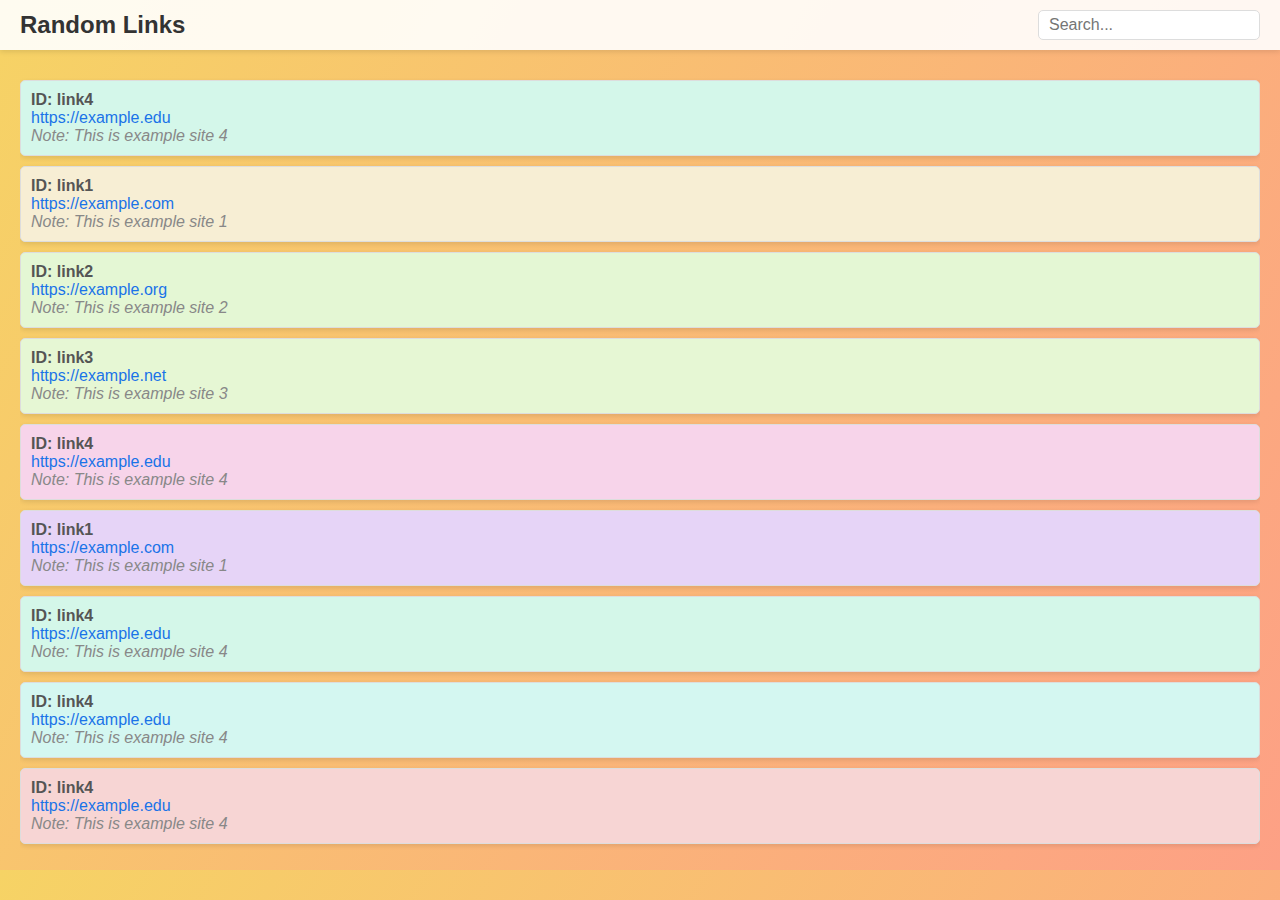
<file: 123.html>
<!DOCTYPE html>
<html lang="en">
<head>
    <meta charset="UTF-8">
    <meta name="viewport" content="width=device-width, initial-scale=1.0">
    <title>Random Links</title>
    <style>
        body {
            font-family: Arial, sans-serif;
            margin: 0;
            padding: 0;
            background: linear-gradient(120deg, #f6d365, #fda085);
            overflow: hidden;
            position: relative;
        }

        header {
            background: rgba(255, 255, 255, 0.9);
            box-shadow: 0 2px 5px rgba(0, 0, 0, 0.1);
            padding: 10px 20px;
            position: sticky;
            top: 0;
            z-index: 10;
            display: flex;
            justify-content: space-between;
            align-items: center;
        }

        header h1 {
            font-size: 24px;
            margin: 0;
            color: #333;
        }

        header input[type="text"] {
            padding: 5px 10px;
            font-size: 16px;
            border: 1px solid #ddd;
            border-radius: 5px;
            width: 200px;
        }

        ul {
            list-style-type: none;
            padding: 0;
            margin: 20px;
            max-height: calc(100vh - 120px);
            overflow-y: auto;
        }

        li {
            margin: 10px 0;
            padding: 10px;
            border: 1px solid #ddd;
            border-radius: 5px;
            box-shadow: 0 2px 5px rgba(0, 0, 0, 0.1);
        }

        .link-id {
            font-weight: bold;
            color: #555;
        }

        .link-url {
            color: #1a73e8;
            text-decoration: none;
        }

        .link-url:hover {
            text-decoration: underline;
        }

        .note {
            font-style: italic;
            color: #888;
        }

        /* Modal styles */
        .modal-overlay {
            position: fixed;
            top: 0;
            left: 0;
            width: 100%;
            height: 100%;
            background-color: rgba(0, 0, 0, 0.5);
            display: none;
            justify-content: center;
            align-items: center;
        }

        .modal {
            background: #fff;
            width: 85%;
            height: 85%;
            border-radius: 10px;
            box-shadow: 0 4px 10px rgba(0, 0, 0, 0.2);
            overflow: hidden;
            position: relative;
        }

        .modal iframe {
            width: 100%;
            height: 100%;
            border: none;
        }

        .modal-close {
            position: absolute;
            top: 10px;
            right: 10px;
            background: #ff5f57;
            color: white;
            border: none;
            border-radius: 50%;
            width: 30px;
            height: 30px;
            cursor: pointer;
            display: flex;
            justify-content: center;
            align-items: center;
            font-size: 16px;
            line-height: 1;
        }
    </style>
</head>
<body>
    <header>
        <h1>Random Links</h1>
        <input type="text" placeholder="Search..." id="search-bar">
    </header>

    <ul id="link-list">
        <!-- Links will be dynamically inserted here -->
    </ul>

    <div class="modal-overlay" id="modal-overlay">
        <div class="modal">
            <button class="modal-close" onclick="closeModal()">&times;</button>
            <iframe id="modal-iframe" src=""></iframe>
        </div>
    </div>

    <script>
        // Define an array of links with their respective IDs and notes
        const links = [
            { id: 'link1', url: 'https://example.com', note: 'This is example site 1' },
            { id: 'link2', url: 'https://example.org', note: 'This is example site 2' },
            { id: 'link3', url: 'https://example.net', note: 'This is example site 3' },
            { id: 'link4', url: 'https://example.edu', note: 'This is example site 4' },
            { id: 'link1', url: 'https://example.com', note: 'This is example site 1' },
            { id: 'link2', url: 'https://example.org', note: 'This is example site 2' },
            { id: 'link3', url: 'https://example.net', note: 'This is example site 3' },
            { id: 'link4', url: 'https://example.edu', note: 'This is example site 4' },
            { id: 'link1', url: 'https://example.com', note: 'This is example site 1' },
            { id: 'link2', url: 'https://example.org', note: 'This is example site 2' },
            { id: 'link3', url: 'https://example.net', note: 'This is example site 3' },
            { id: 'link4', url: 'https://example.edu', note: 'This is example site 4' },
            { id: 'link1', url: 'https://example.com', note: 'This is example site 1' },
            { id: 'link2', url: 'https://example.org', note: 'This is example site 2' },
            { id: 'link3', url: 'https://example.net', note: 'This is example site 3' },
            { id: 'link4', url: 'https://example.edu', note: 'This is example site 4' },
            { id: 'link1', url: 'https://example.com', note: 'This is example site 1' },
            { id: 'link2', url: 'https://example.org', note: 'This is example site 2' },
            { id: 'link3', url: 'https://example.net', note: 'This is example site 3' },
            { id: 'link4', url: 'https://example.edu', note: 'This is example site 4' },
            { id: 'link1', url: 'https://example.com', note: 'This is example site 1' },
            { id: 'link2', url: 'https://example.org', note: 'This is example site 2' },
            { id: 'link3', url: 'https://example.net', note: 'This is example site 3' },
            { id: 'link4', url: 'https://example.edu', note: 'This is example site 4' },
            { id: 'link1', url: 'https://example.com', note: 'This is example site 1' },
            { id: 'link2', url: 'https://example.org', note: 'This is example site 2' },
            { id: 'link3', url: 'https://example.net', note: 'This is example site 3' },
            { id: 'link4', url: 'https://example.edu', note: 'This is example site 4' },
            { id: 'link1', url: 'https://example.com', note: 'This is example site 1' },
            { id: 'link2', url: 'https://example.org', note: 'This is example site 2' },
            { id: 'link3', url: 'https://example.net', note: 'This is example site 3' },
            { id: 'link4', url: 'https://example.edu', note: 'This is example site 4' },
            { id: 'link1', url: 'https://example.com', note: 'This is example site 1' },
            { id: 'link2', url: 'https://example.org', note: 'This is example site 2' },
            { id: 'link3', url: 'https://example.net', note: 'This is example site 3' },
            { id: 'link4', url: 'https://example.edu', note: 'This is example site 4' },            { id: 'link1', url: 'https://example.com', note: 'This is example site 1' },
            { id: 'link2', url: 'https://example.org', note: 'This is example site 2' },
            { id: 'link3', url: 'https://example.net', note: 'This is example site 3' },
            { id: 'link4', url: 'https://example.edu', note: 'This is example site 4' },
            { id: 'link1', url: 'https://example.com', note: 'This is example site 1' },
            { id: 'link2', url: 'https://example.org', note: 'This is example site 2' },
            { id: 'link3', url: 'https://example.net', note: 'This is example site 3' },
            { id: 'link4', url: 'https://example.edu', note: 'This is example site 4' },
            { id: 'link1', url: 'https://example.com', note: 'This is example site 1' },
            { id: 'link2', url: 'https://example.org', note: 'This is example site 2' },
            { id: 'link3', url: 'https://example.net', note: 'This is example site 3' },
            { id: 'link4', url: 'https://example.edu', note: 'This is example site 4' },
            { id: 'link1', url: 'https://example.com', note: 'This is example site 1' },
            { id: 'link2', url: 'https://example.org', note: 'This is example site 2' },
            { id: 'link3', url: 'https://example.net', note: 'This is example site 3' },
            { id: 'link4', url: 'https://example.edu', note: 'This is example site 4' },
            { id: 'link1', url: 'https://example.com', note: 'This is example site 1' },
            { id: 'link2', url: 'https://example.org', note: 'This is example site 2' },
            { id: 'link3', url: 'https://example.net', note: 'This is example site 3' },
            { id: 'link4', url: 'https://example.edu', note: 'This is example site 4' },
            { id: 'link1', url: 'https://example.com', note: 'This is example site 1' },
            { id: 'link2', url: 'https://example.org', note: 'This is example site 2' },
            { id: 'link3', url: 'https://example.net', note: 'This is example site 3' },
            { id: 'link4', url: 'https://example.edu', note: 'This is example site 4' },
            { id: 'link1', url: 'https://example.com', note: 'This is example site 1' },
            { id: 'link2', url: 'https://example.org', note: 'This is example site 2' },
            { id: 'link3', url: 'https://example.net', note: 'This is example site 3' },
            { id: 'link4', url: 'https://example.edu', note: 'This is example site 4' },
            { id: 'link1', url: 'https://example.com', note: 'This is example site 1' },
            { id: 'link2', url: 'https://example.org', note: 'This is example site 2' },
            { id: 'link3', url: 'https://example.net', note: 'This is example site 3' },
            { id: 'link4', url: 'https://example.edu', note: 'This is example site 4' },
            { id: 'link1', url: 'https://example.com', note: 'This is example site 1' },
            { id: 'link2', url: 'https://example.org', note: 'This is example site 2' },
            { id: 'link3', url: 'https://example.net', note: 'This is example site 3' },
            { id: 'link4', url: 'https://example.edu', note: 'This is example site 4' },
            { id: 'link1', url: 'https://example.com', note: 'This is example site 1' },
            { id: 'link2', url: 'https://example.org', note: 'This is example site 2' },
            { id: 'link3', url: 'https://example.net', note: 'This is example site 3' },
            { id: 'link4', url: 'https://example.edu', note: 'This is example site 4' },
            { id: 'link1', url: 'https://example.com', note: 'This is example site 1' },
            { id: 'link2', url: 'https://example.org', note: 'This is example site 2' },
            { id: 'link3', url: 'https://example.net', note: 'This is example site 3' },
            { id: 'link4', url: 'https://example.edu', note: 'This is example site 4' },
            { id: 'link1', url: 'https://example.com', note: 'This is example site 1' },
            { id: 'link2', url: 'https://example.org', note: 'This is example site 2' },
            { id: 'link3', url: 'https://example.net', note: 'This is example site 3' },
            { id: 'link4', url: 'https://example.edu', note: 'This is example site 4' },
            { id: 'link1', url: 'https://example.com', note: 'This is example site 1' },
            { id: 'link2', url: 'https://example.org', note: 'This is example site 2' },
            { id: 'link3', url: 'https://example.net', note: 'This is example site 3' },
            { id: 'link4', url: 'https://example.edu', note: 'This is example site 4' },
            { id: 'link1', url: 'https://example.com', note: 'This is example site 1' },
            { id: 'link2', url: 'https://example.org', note: 'This is example site 2' },
            { id: 'link3', url: 'https://example.net', note: 'This is example site 3' },
            { id: 'link4', url: 'https://example.edu', note: 'This is example site 4' },
            { id: 'link1', url: 'https://example.com', note: 'This is example site 1' },
            { id: 'link2', url: 'https://example.org', note: 'This is example site 2' },
            { id: 'link3', url: 'https://example.net', note: 'This is example site 3' },
            { id: 'link4', url: 'https://example.edu', note: 'This is example site 4' },
            { id: 'link1', url: 'https://example.com', note: 'This is example site 1' },
            { id: 'link2', url: 'https://example.org', note: 'This is example site 2' },
            { id: 'link3', url: 'https://example.net', note: 'This is example site 3' },
            { id: 'link4', url: 'https://example.edu', note: 'This is example site 4' },

            { id: 'link5', url: 'https://example.co', note: 'This is example site 5' }
        ];

        // Shuffle the links array randomly
        function shuffle(array) {
            for (let i = array.length - 1; i > 0; i--) {
                const j = Math.floor(Math.random() * (i + 1));
                [array[i], array[j]] = [array[j], array[i]];
            }
        }

        shuffle(links);

        // Generate and display the links dynamically
        const linkList = document.getElementById('link-list');

        links.forEach(link => {
            const listItem = document.createElement('li');

            // Generate a random light color
            const randomColor = `hsl(${Math.floor(Math.random() * 360)}, 70%, 90%)`;
            listItem.style.backgroundColor = randomColor;

            listItem.innerHTML = `
                <span class="link-id">ID: ${link.id}</span><br>
                <a href="#" class="link-url" onclick="openInModal('${link.url}'); return false;">${link.url}</a><br>
                <span class="note">Note: ${link.note}</span>
            `;

            linkList.appendChild(listItem);
        });

        // Function to open links in a modal
        function openInModal(url) {
            const modalOverlay = document.getElementById('modal-overlay');
            const modalIframe = document.getElementById('modal-iframe');
            modalIframe.src = url;
            modalOverlay.style.display = 'flex';
        }

        // Function to close the modal
        function closeModal() {
            const modalOverlay = document.getElementById('modal-overlay');
            const modalIframe = document.getElementById('modal-iframe');
            modalIframe.src = '';
            modalOverlay.style.display = 'none';
        }
    </script>
</body>
</html>
</file>
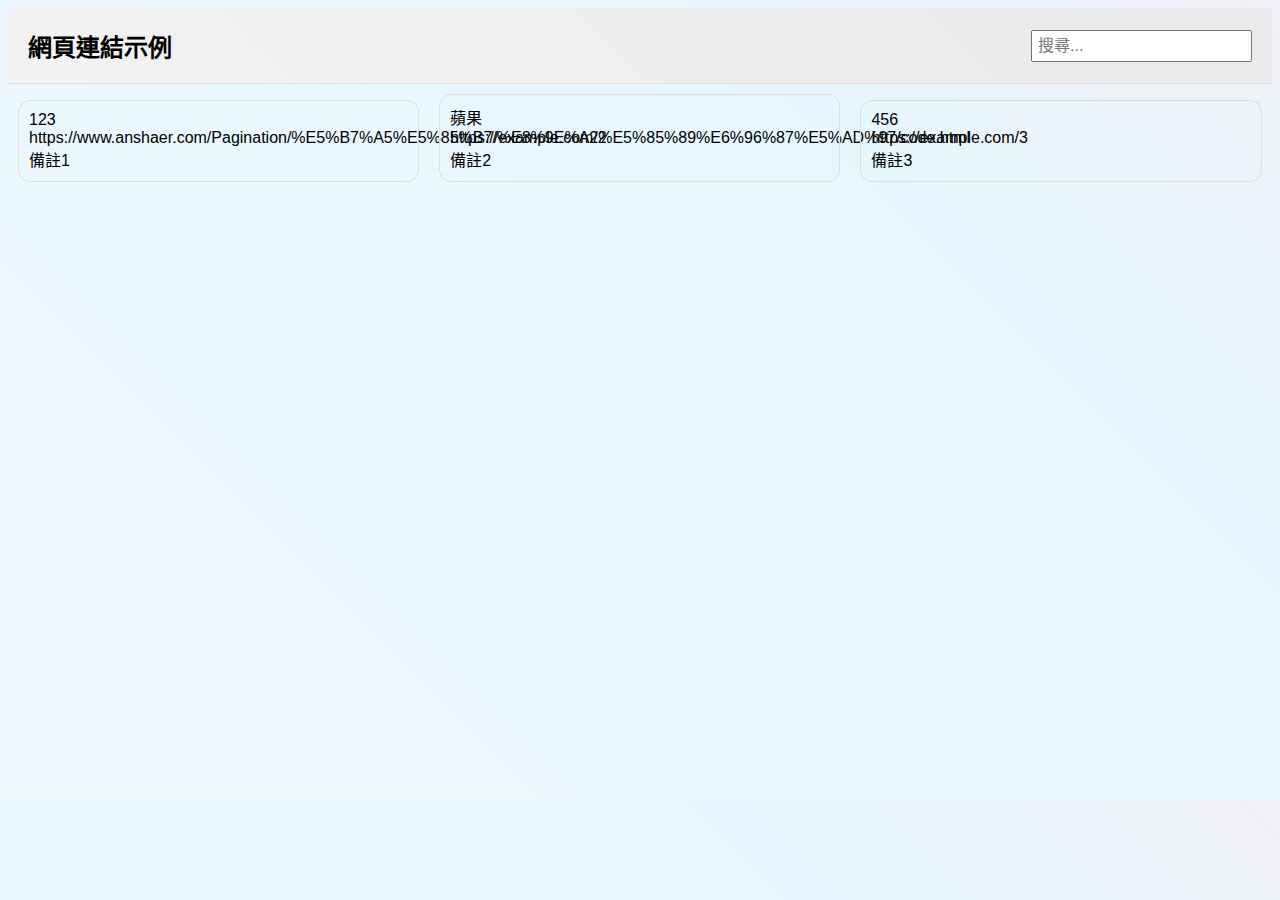
<file: XXXX.html>
<!DOCTYPE html>
<html lang="zh-TW">
<head>
    <meta charset="UTF-8">
    <title>網頁連結示例</title>
    <style>
        body {
            font-family: Arial, sans-serif;
            background: linear-gradient(45deg, #f0f8ff, #e6f7ff, #ffe6e6, #fffacd, #e6ffe6);
            background-size: 400% 400%;
            animation: gradientBG 15s ease infinite;
        }
        @keyframes gradientBG {
            0% { background-position: 0% 50%; }
            50% { background-position: 100% 50%; }
            100% { background-position: 0% 50%; }
        }
        .header {
            display: flex;
            justify-content: space-between;
            align-items: center;
            padding: 20px;
            background: linear-gradient(45deg, #f4f4f4, #e8e8e8, #dcdcdc, #f4f4f4);
            background-size: 400% 400%;
            animation: gradientHeader 15s ease infinite;
            border-bottom: 1px solid #ddd;
        }
        @keyframes gradientHeader {
            0% { background-position: 0% 50%; }
            50% { background-position: 100% 50%; }
            100% { background-position: 0% 50%; }
        }
        .header-title {
            font-size: 24px;
            font-weight: bold;
        }
        .search-box {
            position: relative;
        }
        .search-box input {
            padding: 5px;
            font-size: 16px;
        }
        .link-container {
            margin: 10px;
            padding: 10px;
            border: 1px solid #ddd;
            border-radius: 12px; /* 修圓角 */
            display: inline-block;
            width: 30%;
            cursor: pointer;
            animation: gradientWarmBG 10s ease infinite;
        }
        @keyframes gradientWarmBG {
            0% { background-color: var(--start-color); }
            50% { background-color: var(--end-color); }
            100% { background-color: var(--start-color); }
        }
        .link-container:hover {
            background-color: #e0f7ff;
        }
        .overlay {
            display: none;
            position: fixed;
            top: 0;
            left: 0;
            width: 100%;
            height: 100%;
            background: rgba(0, 0, 0, 0.5);
            justify-content: center;
            align-items: center;
        }
        .overlay.active {
            display: flex;
        }
        .tile {
            width: 85%;
            height: 85%;
            border-radius: 12px; /* 浮磚圓角 */
            padding: 5px;
            box-shadow: 0 0 10px rgba(0, 0, 0, 0.3);
            position: relative;
            overflow: hidden;
        }
        .tile iframe {
            border-radius: 12px; /* 浮磚內嵌網頁圓角 */
            border: none;
        }
        .close-btn {
            position: absolute;
            top: 5px;
            right: 10px;
            font-size: 50px;
            cursor: pointer;
            color: #fa0202;
        }
    </style>
</head>
<body>
    <div class="header">
        <div class="header-title">網頁連結示例</div>
        <div class="search-box">
            <input type="text" id="searchInput" placeholder="搜尋...">
        </div>
    </div>

    <div id="links"></div>

    <div id="overlay" class="overlay">
        <div class="tile">
            <span class="close-btn" onclick="closeTile()">&times;</span>
            <iframe id="tile-frame" src="" width="100%" height="100%"></iframe>
        </div>
    </div>

    <script>
        const linksData = [
            { id: '123', url: 'https://www.anshaer.com/Pagination/%E5%B7%A5%E5%85%B7/%E8%9E%A2%E5%85%89%E6%96%87%E5%AD%97/code.html', note: '備註1' },
            { id: '蘋果', url: 'https://example.com/2', note: '備註2' },
            { id: '456', url: 'https://example.com/3', note: '備註3' }
        ];

        const colors = [
            ['#FFB347', '#FFD700'],
            ['#FF6347', '#FF4500'],
            ['#FFB6C1', '#FF69B4'],
            ['#87CEFA', '#1E90FF'],
            ['#98FB98', '#00FA9A'],
            ['#D8BFD8', '#DDA0DD']
        ];

        function randomizeOrder(arr) {
            for (let i = arr.length - 1; i > 0; i--) {
                const j = Math.floor(Math.random() * (i + 1));
                [arr[i], arr[j]] = [arr[j], arr[i]];
            }
        }

        function setRandomWarmColor(excludeColors) {
            let colorPair;
            do {
                colorPair = colors[Math.floor(Math.random() * colors.length)];
            } while (excludeColors.includes(colorPair[0]) || excludeColors.includes(colorPair[1]));
            return colorPair;
        }

        function openInFloatingTile(url) {
            const overlay = document.getElementById('overlay');
            const iframe = document.getElementById('tile-frame');
            iframe.src = url;
            overlay.classList.add('active');
        }

        function closeTile() {
            const overlay = document.getElementById('overlay');
            overlay.classList.remove('active');
            document.getElementById('tile-frame').src = '';
        }

        function createLinks() {
            randomizeOrder(linksData);
            const container = document.getElementById('links');
            let previousColor = '';
            let previousRowColors = [];
            linksData.forEach((link, index) => {
                const div = document.createElement('div');
                div.className = 'link-container';
                const colorPair = setRandomWarmColor([previousColor, ...previousRowColors]);
                div.style.setProperty('--start-color', colorPair[0]);
                div.style.setProperty('--end-color', colorPair[1]);
                previousColor = colorPair[0];
                previousRowColors[index % 3] = colorPair[0];
                div.onclick = () => openInFloatingTile(link.url);
                
                const idDiv = document.createElement('div');
                idDiv.textContent = link.id;
                
                const urlDiv = document.createElement('div');
                urlDiv.textContent = link.url;
                
                const noteDiv = document.createElement('div');
                noteDiv.textContent = link.note;
                
                div.appendChild(idDiv);
                div.appendChild(urlDiv);
                div.appendChild(noteDiv);
                container.appendChild(div);
            });
        }

        function filterLinks() {
            const searchValue = document.getElementById('searchInput').value.toLowerCase();
            const linkContainers = document.getElementsByClassName('link-container');
            
            Array.from(linkContainers).forEach(container => {
                const id = container.children[0].textContent.toLowerCase();
                const url = container.children[1].textContent.toLowerCase();
                const note = container.children[2].textContent.toLowerCase();
                
                if (id.includes(searchValue) || url.includes(searchValue) || note.includes(searchValue)) {
                    container.style.display = '';
                } else {
                    container.style.display = 'none';
                }
            });
        }

        document.getElementById('searchInput').addEventListener('input', filterLinks);

        document.getElementById('overlay').onclick = function(event) {
            if (event.target === this) {
                closeTile();
            }
        };

        createLinks();
    </script>
</body>
</html>
</file>
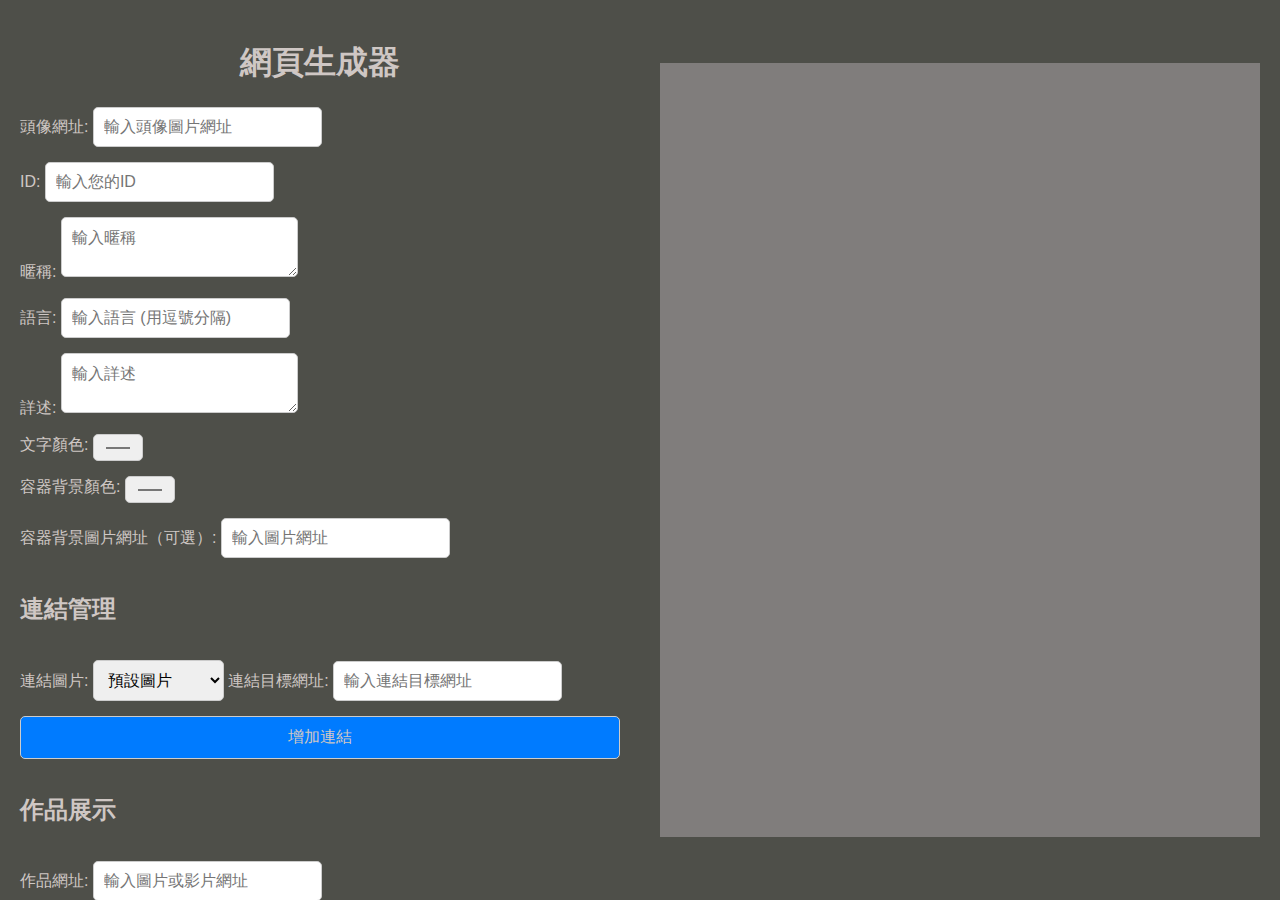
<file: 個人網頁編輯.html>
<!DOCTYPE html>
<html lang="en">
<head>
    <meta charset="UTF-8">
    <meta name="viewport" content="width=device-width, initial-scale=1.0">
    <title>網頁生成器</title>
    <style>
        body {
            font-family: Arial, sans-serif;
            background-color: #f5b8b8;
            margin: 0;
            padding: 0;
            display: flex;
            flex-direction: row;
            height: 100vh;
        }
        .left, .right {
            flex: 1;
            padding: 20px;
            overflow-y: auto;
        }
        .left {
            background: var(--left-bg-color, #4e4f49);
            box-shadow: 2px 0 5px rgba(0, 0, 0, 0.1);
        }
        .right {
            background: var(--right-bg-color, #4e4f49);
            display: flex;
            justify-content: center;
            align-items: center;
        }
        .container {
            max-width: 800px;
            margin: 0 auto;
        }
.gallery img, .gallery video {
    width: 300px;
    height: auto; /* 保持比例 */
    margin: 10px;
    display:inline-block;
}

        h1 {
            text-align: center;
            color: #cfc7c4;
        }
        form {
            display: flex;
            flex-direction: column;
            gap: 15px;
            color: #cfc7c4;
        }
        input, textarea, button, select {
            font-size: 16px;
            padding: 10px;
            border: 1px solid #ccc;
            border-radius: 5px;
        }
        button {
            background-color: #007bff;
            color: #cfc7c4;
            cursor: pointer;
        }
        button:hover {
            background-color: #0056b3;
        }
        .links-container, .gallery-container {
            display: flex;
            flex-direction: column;
            gap: 10px;
        }
        iframe {
            width: 100%;
            height: 90%;
            border: none;
            background: var(--iframe-bg-color, #807d7c);
        }
    </style>
</head>
<body>
    <div class="left">
        <div class="container">
            <h1>網頁生成器</h1>
            <form id="generatorForm">
                <label>
                    頭像網址:
                    <input type="url" id="avatarUrl" placeholder="輸入頭像圖片網址">
                </label>
                <label>
                    ID:
                    <input type="text" id="userId" placeholder="輸入您的ID">
                </label>
                <label>
                    暱稱:
                    <textarea id="nickname" placeholder="輸入暱稱"></textarea>
                </label>
                <label>
                    語言:
                    <input type="text" id="languages" placeholder="輸入語言 (用逗號分隔)">
                </label>
                <label>
                    詳述:
                    <textarea id="details" placeholder="輸入詳述"></textarea>
                </label>
                <label>
                    文字顏色:
                    <input type="color" id="textColor" value="#000000">
                </label>
                <label>
                    容器背景顏色:
                    <input type="color" id="containerBgColor" value="#ffffff">
                </label>
                <label>
                    容器背景圖片網址（可選）:
                    <input type="url" id="containerBgImage" placeholder="輸入圖片網址">
                </label>

                <h2>連結管理</h2>
                <div class="links-container" id="linksContainer">
                    <div class="link-item">
                        <label>
                            連結圖片:
                            <select class="link-image">
                                <option value="https://via.placeholder.com/80">預設圖片</option>
                                <option value="https://via.placeholder.com/80/ff0000">紅色圖片</option>
                                <option value="https://via.placeholder.com/80/00ff00">綠色圖片</option>
                                <option value="https://via.placeholder.com/80/0000ff">藍色圖片</option>
                                <option value="ICON/link/01.svg">連結(紫)</option>
                                <option value="ICON/link/02.svg">連結(藍)</option>
                                <option value="ICON/link/03.svg">連結(綠)</option>
                                <option value="ICON/link/04.svg">連結(黃)</option>
                                <option value="ICON/link/05.svg">連結(黑)</option>
                                <option value="ICON/link/06.svg">連結(白)</option>
                                <option value="ICON/link/07.svg">連結(紅)</option>
                                <option value="ICON/link/08.svg">(灰)連結</option>
                                <option value="ICON/youtube/01.svg">youtube(紫)</option>
                                <option value="ICON/youtube/02.svg">youtube(藍)</option>
                                <option value="ICON/youtube/03.svg">youtube(綠)</option>
                                <option value="ICON/youtube/04.svg">youtube(黃)</option>
                                <option value="ICON/youtube/05.svg">youtube(黑)</option>
                                <option value="ICON/youtube/06.svg">youtube(白)</option>
                                <option value="ICON/youtube/07.svg">youtube(紅)</option>
                                <option value="ICON/youtube/08.svg">(灰)youtube</option>       
                                <option value="ICON/bluesky/01.svg">藍蝶(紫)</option>
                                <option value="ICON/bluesky/02.svg">藍蝶(藍)</option>
                                <option value="ICON/bluesky/03.svg">藍蝶(綠)</option>
                                <option value="ICON/bluesky/04.svg">藍蝶(黃)</option>
                                <option value="ICON/bluesky/05.svg">藍蝶(黑)</option>
                                <option value="ICON/bluesky/06.svg">藍蝶(白)</option>
                                <option value="ICON/bluesky/07.svg">藍蝶(紅)</option>
                                <option value="ICON/bluesky/08.svg">(灰)藍蝶</option>
                                <option value="ICON/buy/01.svg">購物(紫)</option>
                                <option value="ICON/buy/02.svg">購物(藍)</option>
                                <option value="ICON/buy/03.svg">購物(綠)</option>
                                <option value="ICON/buy/04.svg">購物(黃)</option>
                                <option value="ICON/buy/05.svg">購物(黑)</option>
                                <option value="ICON/buy/06.svg">購物(白)</option>
                                <option value="ICON/buy/07.svg">購物(紅)</option>
                                <option value="ICON/buy/08.svg">(灰)購物</option>
                                <option value="ICON/card/01.svg">刷卡(紫)</option>
                                <option value="ICON/card/02.svg">刷卡(藍)</option>
                                <option value="ICON/card/03.svg">刷卡(綠)</option>
                                <option value="ICON/card/04.svg">刷卡(黃)</option>
                                <option value="ICON/card/05.svg">刷卡(黑)</option>
                                <option value="ICON/card/06.svg">刷卡(白)</option>
                                <option value="ICON/card/07.svg">刷卡(紅)</option>
                                <option value="ICON/card/08.svg">(灰)刷卡</option>
                                <option value="ICON/discord/01.svg">dc(紫)</option>
                                <option value="ICON/discord/02.svg">dc(藍)</option>
                                <option value="ICON/discord/03.svg">dc(綠)</option>
                                <option value="ICON/discord/04.svg">dc(黃)</option>
                                <option value="ICON/discord/05.svg">dc(黑)</option>
                                <option value="ICON/discord/06.svg">dc(白)</option>
                                <option value="ICON/discord/07.svg">dc(紅)</option>
                                <option value="ICON/discord/08.svg">(灰)DC</option>
                                <option value="ICON/email/01.svg">信箱(紫)</option>
                                <option value="ICON/email/02.svg">信箱(藍)</option>
                                <option value="ICON/email/03.svg">信箱(綠)</option>
                                <option value="ICON/email/04.svg">信箱(黃)</option>
                                <option value="ICON/email/05.svg">信箱(黑)</option>
                                <option value="ICON/email/06.svg">信箱(白)</option>
                                <option value="ICON/email/07.svg">信箱(紅)</option>
                                <option value="ICON/email/08.svg">(灰)信箱</option>
                                <option value="ICON/fb/01.svg">FB(紫)</option>
                                <option value="ICON/fb/02.svg">FB(藍)</option>
                                <option value="ICON/fb/03.svg">FB(綠)</option>
                                <option value="ICON/fb/04.svg">FB(黃)</option>
                                <option value="ICON/fb/05.svg">FB(黑)</option>
                                <option value="ICON/fb/06.svg">FB(白)</option>
                                <option value="ICON/fb/07.svg">FB(紅)</option>
                                <option value="ICON/fb/08.svg">(灰)FB</option>
                                <option value="ICON/github/01.svg">github(紫)</option>
                                <option value="ICON/github/02.svg">github(藍)</option>
                                <option value="ICON/github/03.svg">github(綠)</option>
                                <option value="ICON/github/04.svg">github(黃)</option>
                                <option value="ICON/github/05.svg">github(黑)</option>
                                <option value="ICON/github/06.svg">github(白)</option>
                                <option value="ICON/github/07.svg">github(紅)</option>
                                <option value="ICON/github/08.svg">(灰)github</option>
                                <option value="ICON/house/01.svg">house(紫)</option>
                                <option value="ICON/house/02.svg">house(藍)</option>
                                <option value="ICON/house/03.svg">house(綠)</option>
                                <option value="ICON/house/04.svg">house(黃)</option>
                                <option value="ICON/house/05.svg">house(黑)</option>
                                <option value="ICON/house/06.svg">house(白)</option>
                                <option value="ICON/house/07.svg">house(紅)</option>
                                <option value="ICON/house/08.svg">(灰)house</option>
                                <option value="ICON/instagram/01.svg">IG(紫)</option>
                                <option value="ICON/instagram/02.svg">IG(藍)</option>
                                <option value="ICON/instagram/03.svg">IG(綠)</option>
                                <option value="ICON/instagram/04.svg">IG(黃)</option>
                                <option value="ICON/instagram/05.svg">IG(黑)</option>
                                <option value="ICON/instagram/06.svg">IG(白)</option>
                                <option value="ICON/instagram/07.svg">IG(紅)</option>
                                <option value="ICON/instagram/08.svg">(灰)IG</option>
                                <option value="ICON/marshmallows/01.svg">棉花糖(紫)</option>
                                <option value="ICON/marshmallows/02.svg">棉花糖(藍)</option>
                                <option value="ICON/marshmallows/03.svg">棉花糖(綠)</option>
                                <option value="ICON/marshmallows/04.svg">棉花糖(黃)</option>
                                <option value="ICON/marshmallows/05.svg">棉花糖(黑)</option>
                                <option value="ICON/marshmallows/06.svg">棉花糖(白)</option>
                                <option value="ICON/marshmallows/07.svg">棉花糖(紅)</option>
                                <option value="ICON/marshmallows/08.svg">(灰)棉花糖</option>
                                <option value="ICON/paypal/01.svg">paypal(紫)</option>
                                <option value="ICON/paypal/02.svg">paypal(藍)</option>
                                <option value="ICON/paypal/03.svg">paypal(綠)</option>
                                <option value="ICON/paypal/04.svg">paypal(黃)</option>
                                <option value="ICON/paypal/05.svg">paypal(黑)</option>
                                <option value="ICON/paypal/06.svg">paypal(白)</option>
                                <option value="ICON/paypal/07.svg">paypal(紅)</option>
                                <option value="ICON/paypal/08.svg">(灰)paypal</option>
                                <option value="ICON/pinterest/01.svg">pinterest(紫)</option>
                                <option value="ICON/pinterest/02.svg">pinterest(藍)</option>
                                <option value="ICON/pinterest/03.svg">pinterest(綠)</option>
                                <option value="ICON/pinterest/04.svg">pinterest(黃)</option>
                                <option value="ICON/pinterest/05.svg">pinterest(黑)</option>
                                <option value="ICON/pinterest/06.svg">pinterest(白)</option>
                                <option value="ICON/pinterest/07.svg">pinterest(紅)</option>
                                <option value="ICON/pinterest/08.svg">(灰)pinterest</option>
                                <option value="ICON/tiktok/01.svg">tiktok(紫)</option>
                                <option value="ICON/tiktok/02.svg">tiktok(藍)</option>
                                <option value="ICON/tiktok/03.svg">tiktok(綠)</option>
                                <option value="ICON/tiktok/04.svg">tiktok(黃)</option>
                                <option value="ICON/tiktok/05.svg">tiktok(黑)</option>
                                <option value="ICON/tiktok/06.svg">tiktok(白)</option>
                                <option value="ICON/tiktok/07.svg">tiktok(紅)</option>
                                <option value="ICON/tiktok/08.svg">(灰)tiktok</option>
                                <option value="ICON/twitch/01.svg">twitch(紫)</option>
                                <option value="ICON/twitch/02.svg">twitch(藍)</option>
                                <option value="ICON/twitch/03.svg">twitch(綠)</option>
                                <option value="ICON/twitch/04.svg">twitch(黃)</option>
                                <option value="ICON/twitch/05.svg">twitch(黑)</option>
                                <option value="ICON/twitch/06.svg">twitch(白)</option>
                                <option value="ICON/twitch/07.svg">twitch(紅)</option>
                                <option value="ICON/twitch/08.svg">(灰)twitch</option>
                                <option value="ICON/twitter/01.svg">twitter(紫)</option>
                                <option value="ICON/twitter/02.svg">twitter(藍)</option>
                                <option value="ICON/twitter/03.svg">twitter(綠)</option>
                                <option value="ICON/twitter/04.svg">twitter(黃)</option>
                                <option value="ICON/twitter/05.svg">twitter(黑)</option>
                                <option value="ICON/twitter/06.svg">twitter(白)</option>
                                <option value="ICON/twitter/07.svg">twitter(紅)</option>
                                <option value="ICON/twitter/08.svg">(灰)twitter</option>
                                <option value="ICON/webpage/01.svg">網頁(紫)</option>
                                <option value="ICON/webpage/02.svg">網頁(藍)</option>
                                <option value="ICON/webpage/03.svg">網頁(綠)</option>
                                <option value="ICON/webpage/04.svg">網頁(黃)</option>
                                <option value="ICON/webpage/05.svg">網頁(黑)</option>
                                <option value="ICON/webpage/06.svg">網頁(白)</option>
                                <option value="ICON/webpage/07.svg">網頁(紅)</option>
                                <option value="ICON/webpage/08.svg">(灰)網頁</option>
                            </select>
                        </label>
                        <label>
                            連結目標網址:
                            <input type="url" class="link-url" placeholder="輸入連結目標網址">
                        </label>
                    </div>
                </div>
                <button type="button" id="addLinkButton">增加連結</button>

                <h2>作品展示</h2>
                <div class="gallery-container" id="galleryContainer">
                    <div class="gallery-item">
                        <label>
                            作品網址:
                            <input type="url" class="gallery-url" placeholder="輸入圖片或影片網址">
                        </label>
                    </div>
                </div>
                <button type="button" id="addGalleryButton">增加展示項目</button>

                <h2>網站所有權</h2>
                <label>
                    所有權資訊:
                    <textarea id="ownership" placeholder="輸入網站所有權資訊"></textarea>
                </label>

                <h2>網站問題與侵權回報</h2>
                <label>
                    回報方式:
                    <textarea id="issueReport" placeholder="輸入回報方式"></textarea>
                </label>

                <button type="button" id="generateButton">生成網頁</button>
                <button type="button" id="downloadButton">下載HTML</button>
            </form>
        </div>
    </div>
    <div class="right">
        <iframe id="previewFrame" title="預覽"></iframe>
    </div>

    <script>
        document.getElementById('addLinkButton').addEventListener('click', () => {
            const container = document.getElementById('linksContainer');
            const newLinkItem = document.createElement('div');
            newLinkItem.classList.add('link-item');
            newLinkItem.innerHTML = `
                <label>
                    連結圖片:
                    <select class="link-image">
                        <option value="https://via.placeholder.com/80">預設圖片</option>
                        <option value="https://via.placeholder.com/80/ff0000">紅色圖片</option>
                        <option value="https://via.placeholder.com/80/00ff00">綠色圖片</option>
                        <option value="https://via.placeholder.com/80/0000ff">藍色圖片</option>
                                <option value="ICON/link/01.svg">連結(紫)</option>
                                <option value="ICON/link/02.svg">連結(藍)</option>
                                <option value="ICON/link/03.svg">連結(綠)</option>
                                <option value="ICON/link/04.svg">連結(黃)</option>
                                <option value="ICON/link/05.svg">連結(黑)</option>
                                <option value="ICON/link/06.svg">連結(白)</option>
                                <option value="ICON/link/07.svg">連結(紅)</option>
                                <option value="ICON/link/08.svg">(灰)連結</option>
                                <option value="ICON/youtube/01.svg">youtube(紫)</option>
                                <option value="ICON/youtube/02.svg">youtube(藍)</option>
                                <option value="ICON/youtube/03.svg">youtube(綠)</option>
                                <option value="ICON/youtube/04.svg">youtube(黃)</option>
                                <option value="ICON/youtube/05.svg">youtube(黑)</option>
                                <option value="ICON/youtube/06.svg">youtube(白)</option>
                                <option value="ICON/youtube/07.svg">youtube(紅)</option>
                                <option value="ICON/youtube/08.svg">(灰)youtube</option>       
                                <option value="ICON/bluesky/01.svg">藍蝶(紫)</option>
                                <option value="ICON/bluesky/02.svg">藍蝶(藍)</option>
                                <option value="ICON/bluesky/03.svg">藍蝶(綠)</option>
                                <option value="ICON/bluesky/04.svg">藍蝶(黃)</option>
                                <option value="ICON/bluesky/05.svg">藍蝶(黑)</option>
                                <option value="ICON/bluesky/06.svg">藍蝶(白)</option>
                                <option value="ICON/bluesky/07.svg">藍蝶(紅)</option>
                                <option value="ICON/bluesky/08.svg">(灰)藍蝶</option>
                                <option value="ICON/buy/01.svg">購物(紫)</option>
                                <option value="ICON/buy/02.svg">購物(藍)</option>
                                <option value="ICON/buy/03.svg">購物(綠)</option>
                                <option value="ICON/buy/04.svg">購物(黃)</option>
                                <option value="ICON/buy/05.svg">購物(黑)</option>
                                <option value="ICON/buy/06.svg">購物(白)</option>
                                <option value="ICON/buy/07.svg">購物(紅)</option>
                                <option value="ICON/buy/08.svg">(灰)購物</option>
                                <option value="ICON/card/01.svg">刷卡(紫)</option>
                                <option value="ICON/card/02.svg">刷卡(藍)</option>
                                <option value="ICON/card/03.svg">刷卡(綠)</option>
                                <option value="ICON/card/04.svg">刷卡(黃)</option>
                                <option value="ICON/card/05.svg">刷卡(黑)</option>
                                <option value="ICON/card/06.svg">刷卡(白)</option>
                                <option value="ICON/card/07.svg">刷卡(紅)</option>
                                <option value="ICON/card/08.svg">(灰)刷卡</option>
                                <option value="ICON/discord/01.svg">dc(紫)</option>
                                <option value="ICON/discord/02.svg">dc(藍)</option>
                                <option value="ICON/discord/03.svg">dc(綠)</option>
                                <option value="ICON/discord/04.svg">dc(黃)</option>
                                <option value="ICON/discord/05.svg">dc(黑)</option>
                                <option value="ICON/discord/06.svg">dc(白)</option>
                                <option value="ICON/discord/07.svg">dc(紅)</option>
                                <option value="ICON/discord/08.svg">(灰)DC</option>
                                <option value="ICON/email/01.svg">信箱(紫)</option>
                                <option value="ICON/email/02.svg">信箱(藍)</option>
                                <option value="ICON/email/03.svg">信箱(綠)</option>
                                <option value="ICON/email/04.svg">信箱(黃)</option>
                                <option value="ICON/email/05.svg">信箱(黑)</option>
                                <option value="ICON/email/06.svg">信箱(白)</option>
                                <option value="ICON/email/07.svg">信箱(紅)</option>
                                <option value="ICON/email/08.svg">(灰)信箱</option>
                                <option value="ICON/fb/01.svg">FB(紫)</option>
                                <option value="ICON/fb/02.svg">FB(藍)</option>
                                <option value="ICON/fb/03.svg">FB(綠)</option>
                                <option value="ICON/fb/04.svg">FB(黃)</option>
                                <option value="ICON/fb/05.svg">FB(黑)</option>
                                <option value="ICON/fb/06.svg">FB(白)</option>
                                <option value="ICON/fb/07.svg">FB(紅)</option>
                                <option value="ICON/fb/08.svg">(灰)FB</option>
                                <option value="ICON/github/01.svg">github(紫)</option>
                                <option value="ICON/github/02.svg">github(藍)</option>
                                <option value="ICON/github/03.svg">github(綠)</option>
                                <option value="ICON/github/04.svg">github(黃)</option>
                                <option value="ICON/github/05.svg">github(黑)</option>
                                <option value="ICON/github/06.svg">github(白)</option>
                                <option value="ICON/github/07.svg">github(紅)</option>
                                <option value="ICON/github/08.svg">(灰)github</option>
                                <option value="ICON/house/01.svg">house(紫)</option>
                                <option value="ICON/house/02.svg">house(藍)</option>
                                <option value="ICON/house/03.svg">house(綠)</option>
                                <option value="ICON/house/04.svg">house(黃)</option>
                                <option value="ICON/house/05.svg">house(黑)</option>
                                <option value="ICON/house/06.svg">house(白)</option>
                                <option value="ICON/house/07.svg">house(紅)</option>
                                <option value="ICON/house/08.svg">(灰)house</option>
                                <option value="ICON/instagram/01.svg">IG(紫)</option>
                                <option value="ICON/instagram/02.svg">IG(藍)</option>
                                <option value="ICON/instagram/03.svg">IG(綠)</option>
                                <option value="ICON/instagram/04.svg">IG(黃)</option>
                                <option value="ICON/instagram/05.svg">IG(黑)</option>
                                <option value="ICON/instagram/06.svg">IG(白)</option>
                                <option value="ICON/instagram/07.svg">IG(紅)</option>
                                <option value="ICON/instagram/08.svg">(灰)IG</option>
                                <option value="ICON/marshmallows/01.svg">棉花糖(紫)</option>
                                <option value="ICON/marshmallows/02.svg">棉花糖(藍)</option>
                                <option value="ICON/marshmallows/03.svg">棉花糖(綠)</option>
                                <option value="ICON/marshmallows/04.svg">棉花糖(黃)</option>
                                <option value="ICON/marshmallows/05.svg">棉花糖(黑)</option>
                                <option value="ICON/marshmallows/06.svg">棉花糖(白)</option>
                                <option value="ICON/marshmallows/07.svg">棉花糖(紅)</option>
                                <option value="ICON/marshmallows/08.svg">(灰)棉花糖</option>
                                <option value="ICON/paypal/01.svg">paypal(紫)</option>
                                <option value="ICON/paypal/02.svg">paypal(藍)</option>
                                <option value="ICON/paypal/03.svg">paypal(綠)</option>
                                <option value="ICON/paypal/04.svg">paypal(黃)</option>
                                <option value="ICON/paypal/05.svg">paypal(黑)</option>
                                <option value="ICON/paypal/06.svg">paypal(白)</option>
                                <option value="ICON/paypal/07.svg">paypal(紅)</option>
                                <option value="ICON/paypal/08.svg">(灰)paypal</option>
                                <option value="ICON/pinterest/01.svg">pinterest(紫)</option>
                                <option value="ICON/pinterest/02.svg">pinterest(藍)</option>
                                <option value="ICON/pinterest/03.svg">pinterest(綠)</option>
                                <option value="ICON/pinterest/04.svg">pinterest(黃)</option>
                                <option value="ICON/pinterest/05.svg">pinterest(黑)</option>
                                <option value="ICON/pinterest/06.svg">pinterest(白)</option>
                                <option value="ICON/pinterest/07.svg">pinterest(紅)</option>
                                <option value="ICON/pinterest/08.svg">(灰)pinterest</option>
                                <option value="ICON/tiktok/01.svg">tiktok(紫)</option>
                                <option value="ICON/tiktok/02.svg">tiktok(藍)</option>
                                <option value="ICON/tiktok/03.svg">tiktok(綠)</option>
                                <option value="ICON/tiktok/04.svg">tiktok(黃)</option>
                                <option value="ICON/tiktok/05.svg">tiktok(黑)</option>
                                <option value="ICON/tiktok/06.svg">tiktok(白)</option>
                                <option value="ICON/tiktok/07.svg">tiktok(紅)</option>
                                <option value="ICON/tiktok/08.svg">(灰)tiktok</option>
                                <option value="ICON/twitch/01.svg">twitch(紫)</option>
                                <option value="ICON/twitch/02.svg">twitch(藍)</option>
                                <option value="ICON/twitch/03.svg">twitch(綠)</option>
                                <option value="ICON/twitch/04.svg">twitch(黃)</option>
                                <option value="ICON/twitch/05.svg">twitch(黑)</option>
                                <option value="ICON/twitch/06.svg">twitch(白)</option>
                                <option value="ICON/twitch/07.svg">twitch(紅)</option>
                                <option value="ICON/twitch/08.svg">(灰)twitch</option>
                                <option value="ICON/twitter/01.svg">twitter(紫)</option>
                                <option value="ICON/twitter/02.svg">twitter(藍)</option>
                                <option value="ICON/twitter/03.svg">twitter(綠)</option>
                                <option value="ICON/twitter/04.svg">twitter(黃)</option>
                                <option value="ICON/twitter/05.svg">twitter(黑)</option>
                                <option value="ICON/twitter/06.svg">twitter(白)</option>
                                <option value="ICON/twitter/07.svg">twitter(紅)</option>
                                <option value="ICON/twitter/08.svg">(灰)twitter</option>
                                <option value="ICON/webpage/01.svg">網頁(紫)</option>
                                <option value="ICON/webpage/02.svg">網頁(藍)</option>
                                <option value="ICON/webpage/03.svg">網頁(綠)</option>
                                <option value="ICON/webpage/04.svg">網頁(黃)</option>
                                <option value="ICON/webpage/05.svg">網頁(黑)</option>
                                <option value="ICON/webpage/06.svg">網頁(白)</option>
                                <option value="ICON/webpage/07.svg">網頁(紅)</option>
                                <option value="ICON/webpage/08.svg">(灰)網頁</option>
                    </select>
                </label>
                <label>
                    連結目標網址:
                    <input type="url" class="link-url" placeholder="輸入連結目標網址">
                </label>
            `;
            container.appendChild(newLinkItem);
        });

        document.getElementById('addGalleryButton').addEventListener('click', () => {
            const container = document.getElementById('galleryContainer');
            const newGalleryItem = document.createElement('div');
            newGalleryItem.classList.add('gallery-item');
            newGalleryItem.innerHTML = `
                <label>
                    作品網址:
                    <input type="url" class="gallery-url" placeholder="輸入圖片或影片網址">
                </label>
            `;
            container.appendChild(newGalleryItem);
        });

        document.getElementById('generateButton').addEventListener('click', () => {
            const avatarUrl = document.getElementById('avatarUrl').value;
            const userId = document.getElementById('userId').value;
            const nickname = document.getElementById('nickname').value;
            const languages = document.getElementById('languages').value;
            const details = document.getElementById('details').value;
            const ownership = document.getElementById('ownership').value;
            const issueReport = document.getElementById('issueReport').value;

            const textColor = document.getElementById('textColor').value;
            const containerBgColor = document.getElementById('containerBgColor').value;
            const containerBgImage = document.getElementById('containerBgImage').value;

            const links = Array.from(document.querySelectorAll('.link-item')).map(item => ({
                image: item.querySelector('.link-image').value,
                url: item.querySelector('.link-url').value
            }));

            const gallery = Array.from(document.querySelectorAll('.gallery-item')).map(item => item.querySelector('.gallery-url').value);

            let linksHtml = '';
            links.forEach(link => {
                if (link.image && link.url) {
                    linksHtml += `<a href="${link.url}" target="_blank"><img src="${link.image}" alt="連結圖片" style="width:80px;height:80px;margin:5px;border-radius:8px;"></a>`;
                }
            });

            let galleryHtml = '';
            gallery.forEach(url => {
                if (url.endsWith('.mp4') || url.endsWith('.webm')) {
                    galleryHtml += `<video src="${url}" controls style="width:100%;max-width:300px;margin:10px;display:inline-block;"></video>`;
                } else {
                    galleryHtml += `<img src="${url}"  style="width:300px;height:auto;margin:10px;display:inline-block;">`;
                }
            });

            const generatedHtml = `<!DOCTYPE html>
<html lang="en">
<head>
    <meta charset="UTF-8">
    <meta name="viewport" content="width=device-width, initial-scale=1.0">
    <title>個人網頁</title>
<style>
    body {
        font-family: Arial, sans-serif;
        text-align: center;
        margin: 0;
        padding: 0;
    }
    .container {
        background-color: ${containerBgColor};
        ${containerBgImage ? `background-image: url('${containerBgImage}'); background-size: cover; background-position: center;` : ''}
    }
    .avatar {
        width: 120px;
        height: 120px;
        border-radius: 50%;
        object-fit: cover;
        margin-bottom: 20px;
    }
    .id {
        font-size: 2rem;
        font-weight: bold;
        color: ${textColor};
        margin-bottom: 10px;
    }
    .nickname, .language, .details {
        font-size: 16px;
        color: ${textColor};
        margin-bottom: 20px;
    }
    .links a {
        display: inline-block;
        margin: 10px;
    }
 .gallery img, .gallery video {
        width: 300px;
        height: auto; /* 保持比例 */
        margin: 10px;
        display:inline-block;
    }
    .ownership, .issue-report {
        margin-top: 20px;
        font-size: 14px;
        color: ${textColor};
    }

</style>
</head>
<body>
<div class="container">
    <img src="${avatarUrl}" alt="頭像" class="avatar">
    <h1 class="id">${userId}</h1>
    <div class="nickname">${nickname}</div>
    <div class="language">${languages}</div>
    <div class="details">${details}</div>
    <div class="links">${linksHtml}</div>
    <div class="gallery">${galleryHtml}</div>
    <div class="ownership">${ownership}</div>
    <div class="issue-report">${issueReport}</div>
</div>
</body>
</html>`;

            const previewFrame = document.getElementById('previewFrame');
            const previewDoc = previewFrame.contentDocument || previewFrame.contentWindow.document;
            previewDoc.open();
            previewDoc.write(generatedHtml);
            previewDoc.close();

            const downloadButton = document.getElementById('downloadButton');
            downloadButton.onclick = () => {
                const blob = new Blob([generatedHtml], { type: 'text/html' });
                const a = document.createElement('a');
                a.href = URL.createObjectURL(blob);
                a.download = 'generated_page.html';
                a.click();
            };
        });
    </script>
</body>
</html>
</file>
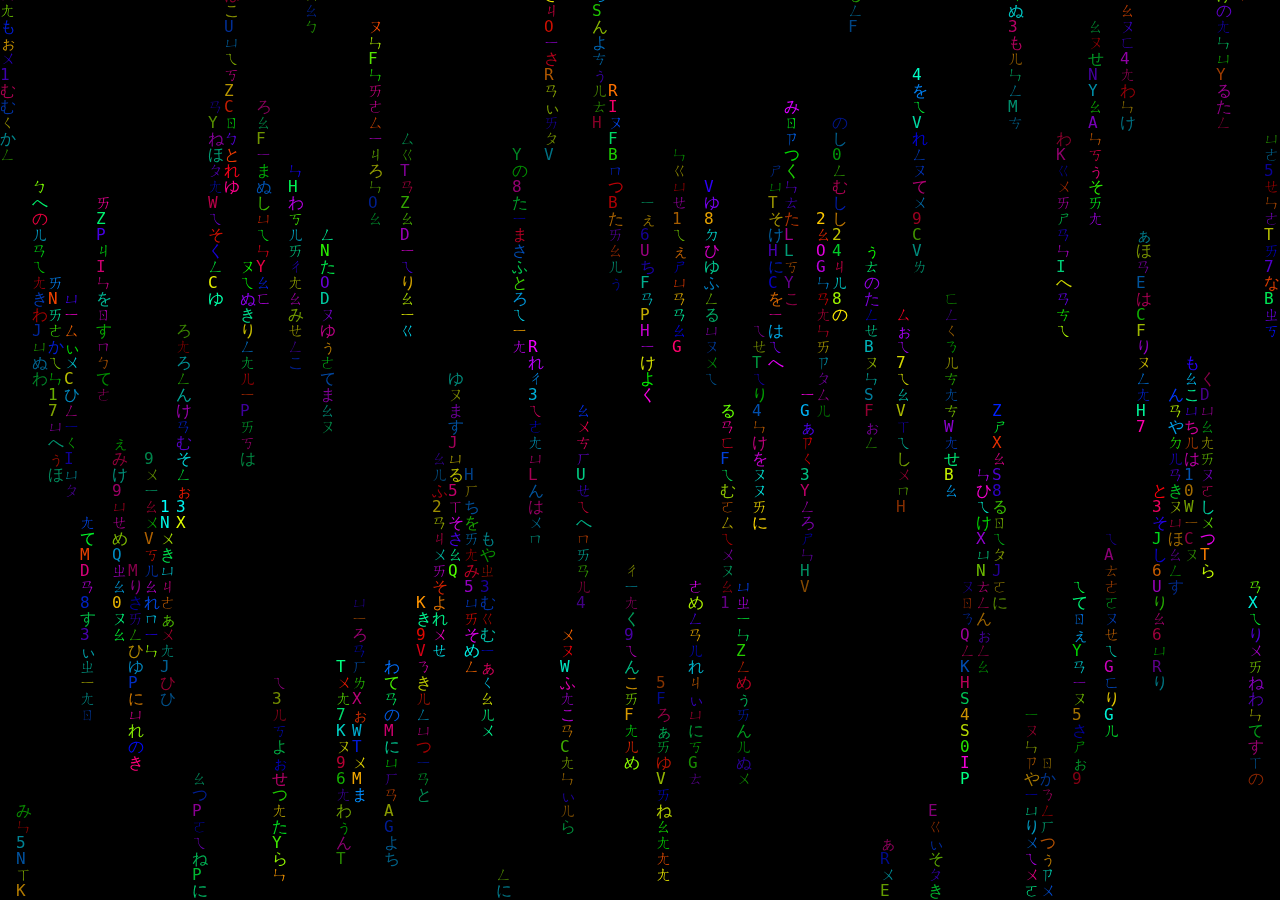
<file: 彩色亂碼.html>
<!DOCTYPE html>
<html lang="en">
<head>
    <meta charset="UTF-8">
    <meta name="viewport" content="width=device-width, initial-scale=1.0">
    <title>Matrix Code Rain</title>
    <style>
        body {
            margin: 0;
            background: black;
            overflow: hidden;
            color: white;
            font-family: monospace;
        }

        canvas {
            display: block;
        }
    </style>
</head>
<body>
    <canvas id="matrix"></canvas>

    <script>
        const canvas = document.getElementById('matrix');
        const ctx = canvas.getContext('2d');

        function initializeCanvas() {
            canvas.width = window.innerWidth;
            canvas.height = window.innerHeight;
        }

        initializeCanvas();

        const fontSize = 16;
        let columns = Math.floor(canvas.width / fontSize);

        const characters = '0123456789ABCDEFGHIJKLMNOPQRSTUVWXYZぁぃぅぇぉかきくけこさしすせそたちつてとなにぬねのはひふへほまみむめもやゆよらりるれろわをんㄅㄆㄇㄈㄉㄊㄋㄌㄍㄎㄏㄐㄑㄒㄓㄔㄕㄖㄗㄘㄙㄧㄨㄩㄛㄜㄝㄞㄟㄠㄡㄢㄣㄤㄥㄦㄧㄨㄩㄞㄟㄠㄡㄢㄣㄤㄥㄦㄧㄨㄩㄞㄟㄠㄡㄢㄣㄤㄥㄦㄧㄨㄩㄞㄟㄠㄡㄢㄣㄤㄥㄦ';
        let drops = Array(columns).fill(0).map(() => ({
            position: Math.floor(Math.random() * canvas.height / fontSize),
            direction: Math.random() > 0.5 ? 1 : -1
        }));

        function draw() {
            ctx.fillStyle = 'rgba(0, 0, 0, 0.05)';
            ctx.fillRect(0, 0, canvas.width, canvas.height);

            ctx.font = `${fontSize}px monospace`;

            for (let i = 0; i < drops.length; i++) {
                const text = characters[Math.floor(Math.random() * characters.length)];
                const x = i * fontSize;
                const y = drops[i].position * fontSize;
                ctx.fillStyle = `hsl(${Math.random() * 360}, 100%, 50%)`; // Random rainbow colors
                ctx.fillText(text, x, y);

                if ((y > canvas.height || y < 0) && Math.random() > 0.975) {
                    drops[i].direction *= -1; // Reverse direction when out of bounds
                }

                drops[i].position += drops[i].direction;
            }
        }

        setInterval(draw, 50);

        window.addEventListener('resize', () => {
            initializeCanvas();
            columns = Math.floor(canvas.width / fontSize);
            drops = Array(columns).fill(0).map(() => ({
                position: Math.floor(Math.random() * canvas.height / fontSize),
                direction: Math.random() > 0.5 ? 1 : -1
            }));
        });
    </script>
</body>
</html>
</file>
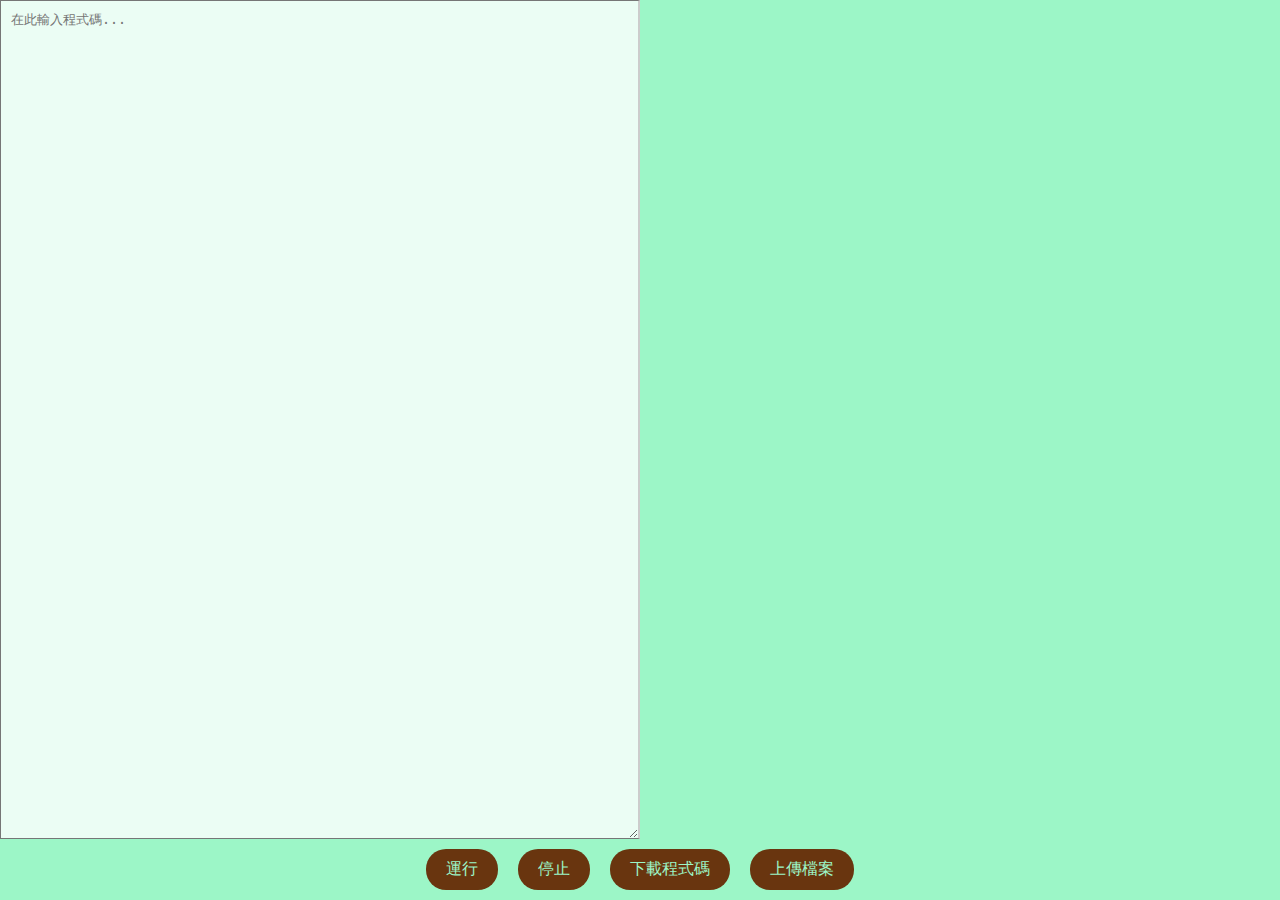
<file: 編輯器.html>
<!DOCTYPE html>
<html lang="zh-Hant">
<head>
    <meta charset="UTF-8">
    <meta name="viewport" content="width=device-width, initial-scale=1.0">
    <title>程式碼編輯器</title>
    <style>
        body {
            display: flex;
            flex-direction: column;
            height: 100vh;
            margin: 0;
            background-color: #9cf6c7; /* 使用指定背景色 */
            color: #69350F; /* 頁面文字顏色 */
        }
        .container {
            display: flex;
            flex: 1;
        }
        #editor {
            width: 50%; /* 左側區域 */
            padding: 10px;
            box-sizing: border-box;
            height: 100%;
            background-color: rgba(255, 255, 255, 0.8); /* 半透明白色背景 */
            border-right: 2px solid #ccc; /* 左邊區域的分隔線 */
        }
        #output {
            width: 50%; /* 右側區域 */
            padding: 10px;
            box-sizing: border-box;
            height: 100%;
            color: #69350F; /* 輸出區文字顏色 */
        }
        iframe {
            width: 100%; /* 讓 iframe 寬度填滿父元素 */
            height: 100%; /* 讓 iframe 高度填滿父元素 */
            border: none; /* 移除 iframe 的邊框 */
        }
        #buttons {
            display: flex;
            justify-content: center;
            padding: 10px;
            background-color: #9cf6c7; /* 透明背景的按鈕條 */
        }
        button {
            margin: 0 10px;
            padding: 10px 20px;
            font-size: 16px;
            border-radius: 20px; /* 圓角按鈕 */
            border: none;
            background-color: #69350F; /* 修改按鈕背景顏色 */
            color:  #9cf6c7; /* 修改按鈕文字顏色 */
            cursor: pointer;
            transition: background-color 0.3s; /* 平滑過渡效果 */
        }
    </style>
</head>
<body>
    <div class="container">
        <textarea id="editor" placeholder="在此輸入程式碼..."></textarea>
        <div id="output"></div>
    </div>
    <div id="buttons">
        <button id="run">運行</button>
        <button id="stop">停止</button>
        <button id="download">下載程式碼</button> <!-- 新增的下載按鈕 -->
        <button id="upload">上傳檔案</button> <!-- 新增的上傳按鈕 -->
        <input type="file" id="fileInput" accept=".html" style="display: none;"> <!-- 隱藏的檔案選擇器 -->
    </div>

    <script>
        const runButton = document.getElementById('run');
        const stopButton = document.getElementById('stop');
        const downloadButton = document.getElementById('download');
        const uploadButton = document.getElementById('upload');
        const fileInput = document.getElementById('fileInput');
        const output = document.getElementById('output');
        const editor = document.getElementById('editor');

        runButton.addEventListener('click', () => {
            const code = editor.value;
            try {
                // 清空先前的結果
                output.innerHTML = '';
                // 使用 iframe 執行程式碼
                const iframe = document.createElement('iframe');
                output.appendChild(iframe);
                const iframeDoc = iframe.contentDocument || iframe.contentWindow.document;
                iframeDoc.open();
                iframeDoc.write(code);
                iframeDoc.close();
            } catch (error) {
                output.innerHTML = '錯誤：' + error.message;
            }
        });

        stopButton.addEventListener('click', () => {
            output.innerHTML = '執行已停止';
        });

        downloadButton.addEventListener('click', () => {
            const code = editor.value;
            const blob = new Blob([code], { type: 'text/html' });
            const url = URL.createObjectURL(blob);
            const a = document.createElement('a');
            a.href = url;
            a.download = 'code.html'; // 設定下載的檔案名稱
            document.body.appendChild(a);
            a.click(); // 模擬點擊下載
            document.body.removeChild(a);
            URL.revokeObjectURL(url); // 釋放 Blob URL
        });

        uploadButton.addEventListener('click', () => {
            fileInput.click(); // 觸發檔案選擇器
        });

        fileInput.addEventListener('change', (event) => {
            const file = event.target.files[0];
            if (file) {
                const reader = new FileReader();
                reader.onload = (e) => {
                    editor.value = e.target.result; // 將檔案內容顯示到編輯區
                };
                reader.readAsText(file); // 讀取檔案內容
            }
        });
    </script>
</body>
</html>
</file>
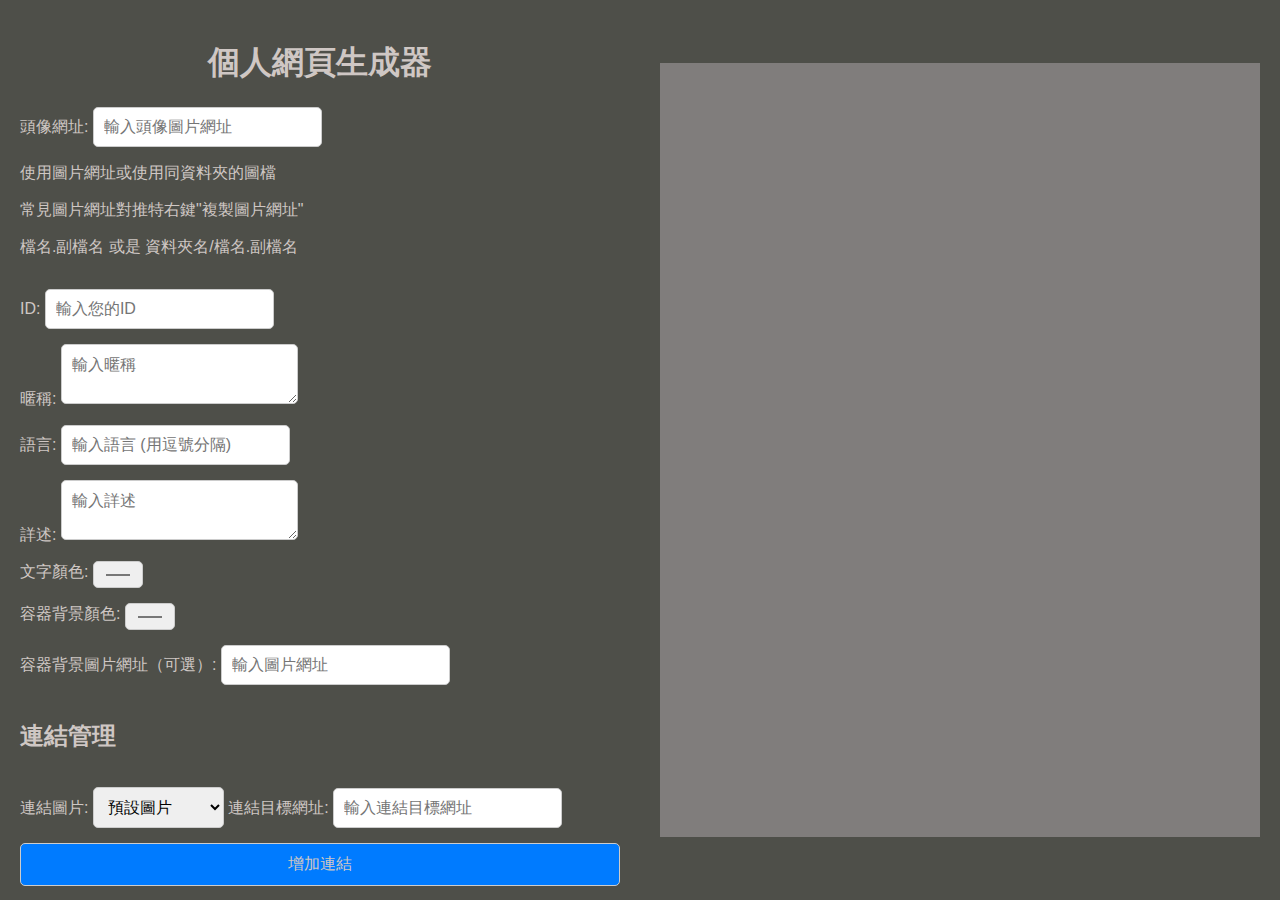
<file: 個人網頁編輯/個人網頁編輯.html>
<!DOCTYPE html>
<html lang="en">
<head>
    <meta charset="UTF-8">
    <meta name="viewport" content="width=device-width, initial-scale=1.0">
    <title>網頁生成器</title>
    <style>
        body {
            font-family: Arial, sans-serif;
            background-color: #f5b8b8;
            margin: 0;
            padding: 0;
            display: flex;
            flex-direction: row;
            height: 100vh;
        }
        .left, .right {
            flex: 1;
            padding: 20px;
            overflow-y: auto;
        }
        .left {
            background: var(--left-bg-color, #4e4f49);
            box-shadow: 2px 0 5px rgba(0, 0, 0, 0.1);
        }
        .right {
            background: var(--right-bg-color, #4e4f49);
            display: flex;
            justify-content: center;
            align-items: center;
        }
        .container {
            max-width: 800px;
            margin: 0 auto;
        }
.gallery img, .gallery video {
    width: 300px;
    height: auto; /* 保持比例 */
    margin: 10px;
    display:inline-block;
}

        h1 {
            text-align: center;
            color: #cfc7c4;
        }
        form {
            display: flex;
            flex-direction: column;
            gap: 15px;
            color: #cfc7c4;
        }
        input, textarea, button, select {
            font-size: 16px;
            padding: 10px;
            border: 1px solid #ccc;
            border-radius: 5px;
        }
        button {
            background-color: #007bff;
            color: #cfc7c4;
            cursor: pointer;
        }
        button:hover {
            background-color: #0056b3;
        }
        .links-container, .gallery-container {
            display: flex;
            flex-direction: column;
            gap: 10px;
        }
        iframe {
            width: 100%;
            height: 90%;
            border: none;
            background: var(--iframe-bg-color, #807d7c);
        }
    </style>
</head>
<body>
    <div class="left">
        <div class="container">
            <h1>個人網頁生成器</h1>
            <form id="generatorForm">
                <label>
                    頭像網址:
                    <input type="url" id="avatarUrl" placeholder="輸入頭像圖片網址">
                    <P>使用圖片網址或使用同資料夾的圖檔</P>
<p>常見圖片網址對推特右鍵"複製圖片網址"</p>
<P>檔名.副檔名 或是 資料夾名/檔名.副檔名</P>
                </label>

                <label>
                    ID:
                    <input type="text" id="userId" placeholder="輸入您的ID">
                </label>
                <label>
                    暱稱:
                    <textarea id="nickname" placeholder="輸入暱稱"></textarea>
                </label>
                <label>
                    語言:
                    <input type="text" id="languages" placeholder="輸入語言 (用逗號分隔)">
                </label>
                <label>
                    詳述:
                    <textarea id="details" placeholder="輸入詳述"></textarea>
                </label>
                <label>
                    文字顏色:
                    <input type="color" id="textColor" value="#000000">
                </label>
                <label>
                    容器背景顏色:
                    <input type="color" id="containerBgColor" value="#ffffff">
                </label>
                <label>
                    容器背景圖片網址（可選）:
                    <input type="url" id="containerBgImage" placeholder="輸入圖片網址">
                </label>

                <h2>連結管理</h2>
                <div class="links-container" id="linksContainer">
                    <div class="link-item">
                        <label>
                            連結圖片:
                            <select class="link-image">
                                <option value="https://via.placeholder.com/80">預設圖片</option>
                                <option value="https://via.placeholder.com/80/ff0000">紅色圖片</option>
                                <option value="https://via.placeholder.com/80/00ff00">綠色圖片</option>
                                <option value="https://via.placeholder.com/80/0000ff">藍色圖片</option>
                                <option value="ICON/link/01.svg">連結(紫)</option>
                                <option value="ICON/link/02.svg">連結(藍)</option>
                                <option value="ICON/link/03.svg">連結(綠)</option>
                                <option value="ICON/link/04.svg">連結(黃)</option>
                                <option value="ICON/link/05.svg">連結(黑)</option>
                                <option value="ICON/link/06.svg">連結(白)</option>
                                <option value="ICON/link/07.svg">連結(紅)</option>
                                <option value="ICON/link/08.svg">(灰)連結</option>
                                <option value="ICON/youtube/01.svg">youtube(紫)</option>
                                <option value="ICON/youtube/02.svg">youtube(藍)</option>
                                <option value="ICON/youtube/03.svg">youtube(綠)</option>
                                <option value="ICON/youtube/04.svg">youtube(黃)</option>
                                <option value="ICON/youtube/05.svg">youtube(黑)</option>
                                <option value="ICON/youtube/06.svg">youtube(白)</option>
                                <option value="ICON/youtube/07.svg">youtube(紅)</option>
                                <option value="ICON/youtube/08.svg">(灰)youtube</option>       
                                <option value="ICON/bluesky/01.svg">藍蝶(紫)</option>
                                <option value="ICON/bluesky/02.svg">藍蝶(藍)</option>
                                <option value="ICON/bluesky/03.svg">藍蝶(綠)</option>
                                <option value="ICON/bluesky/04.svg">藍蝶(黃)</option>
                                <option value="ICON/bluesky/05.svg">藍蝶(黑)</option>
                                <option value="ICON/bluesky/06.svg">藍蝶(白)</option>
                                <option value="ICON/bluesky/07.svg">藍蝶(紅)</option>
                                <option value="ICON/bluesky/08.svg">(灰)藍蝶</option>
                                <option value="ICON/buy/01.svg">購物(紫)</option>
                                <option value="ICON/buy/02.svg">購物(藍)</option>
                                <option value="ICON/buy/03.svg">購物(綠)</option>
                                <option value="ICON/buy/04.svg">購物(黃)</option>
                                <option value="ICON/buy/05.svg">購物(黑)</option>
                                <option value="ICON/buy/06.svg">購物(白)</option>
                                <option value="ICON/buy/07.svg">購物(紅)</option>
                                <option value="ICON/buy/08.svg">(灰)購物</option>
                                <option value="ICON/card/01.svg">刷卡(紫)</option>
                                <option value="ICON/card/02.svg">刷卡(藍)</option>
                                <option value="ICON/card/03.svg">刷卡(綠)</option>
                                <option value="ICON/card/04.svg">刷卡(黃)</option>
                                <option value="ICON/card/05.svg">刷卡(黑)</option>
                                <option value="ICON/card/06.svg">刷卡(白)</option>
                                <option value="ICON/card/07.svg">刷卡(紅)</option>
                                <option value="ICON/card/08.svg">(灰)刷卡</option>
                                <option value="ICON/discord/01.svg">dc(紫)</option>
                                <option value="ICON/discord/02.svg">dc(藍)</option>
                                <option value="ICON/discord/03.svg">dc(綠)</option>
                                <option value="ICON/discord/04.svg">dc(黃)</option>
                                <option value="ICON/discord/05.svg">dc(黑)</option>
                                <option value="ICON/discord/06.svg">dc(白)</option>
                                <option value="ICON/discord/07.svg">dc(紅)</option>
                                <option value="ICON/discord/08.svg">(灰)DC</option>
                                <option value="ICON/email/01.svg">信箱(紫)</option>
                                <option value="ICON/email/02.svg">信箱(藍)</option>
                                <option value="ICON/email/03.svg">信箱(綠)</option>
                                <option value="ICON/email/04.svg">信箱(黃)</option>
                                <option value="ICON/email/05.svg">信箱(黑)</option>
                                <option value="ICON/email/06.svg">信箱(白)</option>
                                <option value="ICON/email/07.svg">信箱(紅)</option>
                                <option value="ICON/email/08.svg">(灰)信箱</option>
                                <option value="ICON/fb/01.svg">FB(紫)</option>
                                <option value="ICON/fb/02.svg">FB(藍)</option>
                                <option value="ICON/fb/03.svg">FB(綠)</option>
                                <option value="ICON/fb/04.svg">FB(黃)</option>
                                <option value="ICON/fb/05.svg">FB(黑)</option>
                                <option value="ICON/fb/06.svg">FB(白)</option>
                                <option value="ICON/fb/07.svg">FB(紅)</option>
                                <option value="ICON/fb/08.svg">(灰)FB</option>
                                <option value="ICON/github/01.svg">github(紫)</option>
                                <option value="ICON/github/02.svg">github(藍)</option>
                                <option value="ICON/github/03.svg">github(綠)</option>
                                <option value="ICON/github/04.svg">github(黃)</option>
                                <option value="ICON/github/05.svg">github(黑)</option>
                                <option value="ICON/github/06.svg">github(白)</option>
                                <option value="ICON/github/07.svg">github(紅)</option>
                                <option value="ICON/github/08.svg">(灰)github</option>
                                <option value="ICON/house/01.svg">house(紫)</option>
                                <option value="ICON/house/02.svg">house(藍)</option>
                                <option value="ICON/house/03.svg">house(綠)</option>
                                <option value="ICON/house/04.svg">house(黃)</option>
                                <option value="ICON/house/05.svg">house(黑)</option>
                                <option value="ICON/house/06.svg">house(白)</option>
                                <option value="ICON/house/07.svg">house(紅)</option>
                                <option value="ICON/house/08.svg">(灰)house</option>
                                <option value="ICON/instagram/01.svg">IG(紫)</option>
                                <option value="ICON/instagram/02.svg">IG(藍)</option>
                                <option value="ICON/instagram/03.svg">IG(綠)</option>
                                <option value="ICON/instagram/04.svg">IG(黃)</option>
                                <option value="ICON/instagram/05.svg">IG(黑)</option>
                                <option value="ICON/instagram/06.svg">IG(白)</option>
                                <option value="ICON/instagram/07.svg">IG(紅)</option>
                                <option value="ICON/instagram/08.svg">(灰)IG</option>
                                <option value="ICON/marshmallows/01.svg">棉花糖(紫)</option>
                                <option value="ICON/marshmallows/02.svg">棉花糖(藍)</option>
                                <option value="ICON/marshmallows/03.svg">棉花糖(綠)</option>
                                <option value="ICON/marshmallows/04.svg">棉花糖(黃)</option>
                                <option value="ICON/marshmallows/05.svg">棉花糖(黑)</option>
                                <option value="ICON/marshmallows/06.svg">棉花糖(白)</option>
                                <option value="ICON/marshmallows/07.svg">棉花糖(紅)</option>
                                <option value="ICON/marshmallows/08.svg">(灰)棉花糖</option>
                                <option value="ICON/paypal/01.svg">paypal(紫)</option>
                                <option value="ICON/paypal/02.svg">paypal(藍)</option>
                                <option value="ICON/paypal/03.svg">paypal(綠)</option>
                                <option value="ICON/paypal/04.svg">paypal(黃)</option>
                                <option value="ICON/paypal/05.svg">paypal(黑)</option>
                                <option value="ICON/paypal/06.svg">paypal(白)</option>
                                <option value="ICON/paypal/07.svg">paypal(紅)</option>
                                <option value="ICON/paypal/08.svg">(灰)paypal</option>
                                <option value="ICON/pinterest/01.svg">pinterest(紫)</option>
                                <option value="ICON/pinterest/02.svg">pinterest(藍)</option>
                                <option value="ICON/pinterest/03.svg">pinterest(綠)</option>
                                <option value="ICON/pinterest/04.svg">pinterest(黃)</option>
                                <option value="ICON/pinterest/05.svg">pinterest(黑)</option>
                                <option value="ICON/pinterest/06.svg">pinterest(白)</option>
                                <option value="ICON/pinterest/07.svg">pinterest(紅)</option>
                                <option value="ICON/pinterest/08.svg">(灰)pinterest</option>
                                <option value="ICON/tiktok/01.svg">tiktok(紫)</option>
                                <option value="ICON/tiktok/02.svg">tiktok(藍)</option>
                                <option value="ICON/tiktok/03.svg">tiktok(綠)</option>
                                <option value="ICON/tiktok/04.svg">tiktok(黃)</option>
                                <option value="ICON/tiktok/05.svg">tiktok(黑)</option>
                                <option value="ICON/tiktok/06.svg">tiktok(白)</option>
                                <option value="ICON/tiktok/07.svg">tiktok(紅)</option>
                                <option value="ICON/tiktok/08.svg">(灰)tiktok</option>
                                <option value="ICON/twitch/01.svg">twitch(紫)</option>
                                <option value="ICON/twitch/02.svg">twitch(藍)</option>
                                <option value="ICON/twitch/03.svg">twitch(綠)</option>
                                <option value="ICON/twitch/04.svg">twitch(黃)</option>
                                <option value="ICON/twitch/05.svg">twitch(黑)</option>
                                <option value="ICON/twitch/06.svg">twitch(白)</option>
                                <option value="ICON/twitch/07.svg">twitch(紅)</option>
                                <option value="ICON/twitch/08.svg">(灰)twitch</option>
                                <option value="ICON/twitter/01.svg">twitter(紫)</option>
                                <option value="ICON/twitter/02.svg">twitter(藍)</option>
                                <option value="ICON/twitter/03.svg">twitter(綠)</option>
                                <option value="ICON/twitter/04.svg">twitter(黃)</option>
                                <option value="ICON/twitter/05.svg">twitter(黑)</option>
                                <option value="ICON/twitter/06.svg">twitter(白)</option>
                                <option value="ICON/twitter/07.svg">twitter(紅)</option>
                                <option value="ICON/twitter/08.svg">(灰)twitter</option>
                                <option value="ICON/webpage/01.svg">網頁(紫)</option>
                                <option value="ICON/webpage/02.svg">網頁(藍)</option>
                                <option value="ICON/webpage/03.svg">網頁(綠)</option>
                                <option value="ICON/webpage/04.svg">網頁(黃)</option>
                                <option value="ICON/webpage/05.svg">網頁(黑)</option>
                                <option value="ICON/webpage/06.svg">網頁(白)</option>
                                <option value="ICON/webpage/07.svg">網頁(紅)</option>
                                <option value="ICON/webpage/08.svg">(灰)網頁</option>
                            </select>
                        </label>
                        <label>
                            連結目標網址:
                            <input type="url" class="link-url" placeholder="輸入連結目標網址">
                        </label>
                    </div>
                </div>
                <button type="button" id="addLinkButton">增加連結</button>

                <h2>作品展示</h2>
                <div class="gallery-container" id="galleryContainer">
                    <div class="gallery-item">
                        <label>
                            作品網址:
                            <input type="url" class="gallery-url" placeholder="輸入圖片或影片網址">                      
<P>使用圖片網址或使用同資料夾的圖檔</P>
<P>檔名.副檔名 或是 資料夾名/檔名.副檔名</P>
                            <P>圖片支持:JPG png SVG 網址</P>
                            <P>影片片支持:MP4 WEBM 網址 YT網址</P>
                        </label>
                    </div>
                </div>
                <button type="button" id="addGalleryButton">增加展示項目</button>

                <h2>網站所有權</h2>
                <label>
                    所有權資訊:
                    <textarea id="ownership" placeholder="輸入網站所有權資訊"></textarea>
                </label>

                <h2>網站問題與侵權回報</h2>
                <label>
                    回報方式:
                    <textarea id="issueReport" placeholder="輸入回報方式"></textarea>
                </label>

                <button type="button" id="generateButton">生成網頁</button>
                <button type="button" id="downloadButton">下載HTML</button>
<p>
如何將個人將個人網頁連上網 </br>
(1)網頁測試:使用瀏覽器開啟網頁 </br>
(檢查檔案名稱與先改為index.html) </br>
            </br>
(2)確認完後使用Github</br>
到</br>
https://github.com</br>
建立帳號並登入</br>
</br>
(3)在頁面右上角找到+號點下選擇New repository </br>
</br>
(4)在New repository頁面 </br>
"Owner"是你的ID不用改" </br>
"Repository name"是你的資料庫名稱 </br>
輸入完後點"Create repository"來建立資料庫 </br>
</br>
(5)在資料庫頁面 </br>
找到uploading an existing file這行藍字 </br>
點下去上傳檔案 </br>
</br>
(6)將剛的index.html網頁檔案上傳 </br>
如果有圖檔或資料夾連同一起上傳 </br>
建議使用滑鼠拖拉進視窗 </br>
使用一般點擊上傳會無法上傳資料夾 </br>
"Commit changes"來上傳 </br>
</br>
(7)檔案上傳後 </br>
會在資料庫的"code"頁面 </br>
在上方點擊"Settings"頁面 </br>
</br>
(8)在Settings頁面左側點擊"Pages" </br>
切換到"GitHub Pages"頁面 </br>
</br>
(9)"GitHub Pages"頁面 </br>
找到"None"按鈕點擊 </br>
切換為"main" </br>
(旁邊新增的按鈕保持/root) </br>
點擊Save儲存 </br>
等待1-10分鐘(依當日Github網站狀況) </br>
</br>
(10)如成功架設完成迴有新的"Visit site"按鈕 </br>
點下去就是你的網頁 </br>
</br>
(註1)index.html是網頁首頁 </br>
(註2)如需使用個人網址在(9)GitHub Pages頁面 </br>
Custom domain的輸入中輸入個人網址 </br>
(註3)網頁未顯示請檢查index.html是不是在最上層 </br>
要能點進資料庫就能看到 </br>
如果是放資料夾 </br>
如:01/01/01.html </br>
那網頁會在Visit site按鈕開啟後的網址後面加上01/01/01 </br>
(註4)真的看不懂 </br>
去問鳥哥 或是 Vtuber勞哥 或是中華電信客服 </br>
不要問GPT  </br>
GPT上的資料是錯的還沒有改 </br>


    
</p>
            </form>
        </div>
    </div>
    <div class="right">
        <iframe id="previewFrame" title="預覽"></iframe>
    </div>

    <script>
        document.getElementById('addLinkButton').addEventListener('click', () => {
            const container = document.getElementById('linksContainer');
            const newLinkItem = document.createElement('div');
            newLinkItem.classList.add('link-item');
            newLinkItem.innerHTML = `
                <label>
                    連結圖片:
                    <select class="link-image">
                        <option value="https://via.placeholder.com/80">預設圖片</option>
                        <option value="https://via.placeholder.com/80/ff0000">紅色圖片</option>
                        <option value="https://via.placeholder.com/80/00ff00">綠色圖片</option>
                        <option value="https://via.placeholder.com/80/0000ff">藍色圖片</option>
                                <option value="ICON/link/01.svg">連結(紫)</option>
                                <option value="ICON/link/02.svg">連結(藍)</option>
                                <option value="ICON/link/03.svg">連結(綠)</option>
                                <option value="ICON/link/04.svg">連結(黃)</option>
                                <option value="ICON/link/05.svg">連結(黑)</option>
                                <option value="ICON/link/06.svg">連結(白)</option>
                                <option value="ICON/link/07.svg">連結(紅)</option>
                                <option value="ICON/link/08.svg">(灰)連結</option>
                                <option value="ICON/youtube/01.svg">youtube(紫)</option>
                                <option value="ICON/youtube/02.svg">youtube(藍)</option>
                                <option value="ICON/youtube/03.svg">youtube(綠)</option>
                                <option value="ICON/youtube/04.svg">youtube(黃)</option>
                                <option value="ICON/youtube/05.svg">youtube(黑)</option>
                                <option value="ICON/youtube/06.svg">youtube(白)</option>
                                <option value="ICON/youtube/07.svg">youtube(紅)</option>
                                <option value="ICON/youtube/08.svg">(灰)youtube</option>       
                                <option value="ICON/bluesky/01.svg">藍蝶(紫)</option>
                                <option value="ICON/bluesky/02.svg">藍蝶(藍)</option>
                                <option value="ICON/bluesky/03.svg">藍蝶(綠)</option>
                                <option value="ICON/bluesky/04.svg">藍蝶(黃)</option>
                                <option value="ICON/bluesky/05.svg">藍蝶(黑)</option>
                                <option value="ICON/bluesky/06.svg">藍蝶(白)</option>
                                <option value="ICON/bluesky/07.svg">藍蝶(紅)</option>
                                <option value="ICON/bluesky/08.svg">(灰)藍蝶</option>
                                <option value="ICON/buy/01.svg">購物(紫)</option>
                                <option value="ICON/buy/02.svg">購物(藍)</option>
                                <option value="ICON/buy/03.svg">購物(綠)</option>
                                <option value="ICON/buy/04.svg">購物(黃)</option>
                                <option value="ICON/buy/05.svg">購物(黑)</option>
                                <option value="ICON/buy/06.svg">購物(白)</option>
                                <option value="ICON/buy/07.svg">購物(紅)</option>
                                <option value="ICON/buy/08.svg">(灰)購物</option>
                                <option value="ICON/card/01.svg">刷卡(紫)</option>
                                <option value="ICON/card/02.svg">刷卡(藍)</option>
                                <option value="ICON/card/03.svg">刷卡(綠)</option>
                                <option value="ICON/card/04.svg">刷卡(黃)</option>
                                <option value="ICON/card/05.svg">刷卡(黑)</option>
                                <option value="ICON/card/06.svg">刷卡(白)</option>
                                <option value="ICON/card/07.svg">刷卡(紅)</option>
                                <option value="ICON/card/08.svg">(灰)刷卡</option>
                                <option value="ICON/discord/01.svg">dc(紫)</option>
                                <option value="ICON/discord/02.svg">dc(藍)</option>
                                <option value="ICON/discord/03.svg">dc(綠)</option>
                                <option value="ICON/discord/04.svg">dc(黃)</option>
                                <option value="ICON/discord/05.svg">dc(黑)</option>
                                <option value="ICON/discord/06.svg">dc(白)</option>
                                <option value="ICON/discord/07.svg">dc(紅)</option>
                                <option value="ICON/discord/08.svg">(灰)DC</option>
                                <option value="ICON/email/01.svg">信箱(紫)</option>
                                <option value="ICON/email/02.svg">信箱(藍)</option>
                                <option value="ICON/email/03.svg">信箱(綠)</option>
                                <option value="ICON/email/04.svg">信箱(黃)</option>
                                <option value="ICON/email/05.svg">信箱(黑)</option>
                                <option value="ICON/email/06.svg">信箱(白)</option>
                                <option value="ICON/email/07.svg">信箱(紅)</option>
                                <option value="ICON/email/08.svg">(灰)信箱</option>
                                <option value="ICON/fb/01.svg">FB(紫)</option>
                                <option value="ICON/fb/02.svg">FB(藍)</option>
                                <option value="ICON/fb/03.svg">FB(綠)</option>
                                <option value="ICON/fb/04.svg">FB(黃)</option>
                                <option value="ICON/fb/05.svg">FB(黑)</option>
                                <option value="ICON/fb/06.svg">FB(白)</option>
                                <option value="ICON/fb/07.svg">FB(紅)</option>
                                <option value="ICON/fb/08.svg">(灰)FB</option>
                                <option value="ICON/github/01.svg">github(紫)</option>
                                <option value="ICON/github/02.svg">github(藍)</option>
                                <option value="ICON/github/03.svg">github(綠)</option>
                                <option value="ICON/github/04.svg">github(黃)</option>
                                <option value="ICON/github/05.svg">github(黑)</option>
                                <option value="ICON/github/06.svg">github(白)</option>
                                <option value="ICON/github/07.svg">github(紅)</option>
                                <option value="ICON/github/08.svg">(灰)github</option>
                                <option value="ICON/house/01.svg">house(紫)</option>
                                <option value="ICON/house/02.svg">house(藍)</option>
                                <option value="ICON/house/03.svg">house(綠)</option>
                                <option value="ICON/house/04.svg">house(黃)</option>
                                <option value="ICON/house/05.svg">house(黑)</option>
                                <option value="ICON/house/06.svg">house(白)</option>
                                <option value="ICON/house/07.svg">house(紅)</option>
                                <option value="ICON/house/08.svg">(灰)house</option>
                                <option value="ICON/instagram/01.svg">IG(紫)</option>
                                <option value="ICON/instagram/02.svg">IG(藍)</option>
                                <option value="ICON/instagram/03.svg">IG(綠)</option>
                                <option value="ICON/instagram/04.svg">IG(黃)</option>
                                <option value="ICON/instagram/05.svg">IG(黑)</option>
                                <option value="ICON/instagram/06.svg">IG(白)</option>
                                <option value="ICON/instagram/07.svg">IG(紅)</option>
                                <option value="ICON/instagram/08.svg">(灰)IG</option>
                                <option value="ICON/marshmallows/01.svg">棉花糖(紫)</option>
                                <option value="ICON/marshmallows/02.svg">棉花糖(藍)</option>
                                <option value="ICON/marshmallows/03.svg">棉花糖(綠)</option>
                                <option value="ICON/marshmallows/04.svg">棉花糖(黃)</option>
                                <option value="ICON/marshmallows/05.svg">棉花糖(黑)</option>
                                <option value="ICON/marshmallows/06.svg">棉花糖(白)</option>
                                <option value="ICON/marshmallows/07.svg">棉花糖(紅)</option>
                                <option value="ICON/marshmallows/08.svg">(灰)棉花糖</option>
                                <option value="ICON/paypal/01.svg">paypal(紫)</option>
                                <option value="ICON/paypal/02.svg">paypal(藍)</option>
                                <option value="ICON/paypal/03.svg">paypal(綠)</option>
                                <option value="ICON/paypal/04.svg">paypal(黃)</option>
                                <option value="ICON/paypal/05.svg">paypal(黑)</option>
                                <option value="ICON/paypal/06.svg">paypal(白)</option>
                                <option value="ICON/paypal/07.svg">paypal(紅)</option>
                                <option value="ICON/paypal/08.svg">(灰)paypal</option>
                                <option value="ICON/pinterest/01.svg">pinterest(紫)</option>
                                <option value="ICON/pinterest/02.svg">pinterest(藍)</option>
                                <option value="ICON/pinterest/03.svg">pinterest(綠)</option>
                                <option value="ICON/pinterest/04.svg">pinterest(黃)</option>
                                <option value="ICON/pinterest/05.svg">pinterest(黑)</option>
                                <option value="ICON/pinterest/06.svg">pinterest(白)</option>
                                <option value="ICON/pinterest/07.svg">pinterest(紅)</option>
                                <option value="ICON/pinterest/08.svg">(灰)pinterest</option>
                                <option value="ICON/tiktok/01.svg">tiktok(紫)</option>
                                <option value="ICON/tiktok/02.svg">tiktok(藍)</option>
                                <option value="ICON/tiktok/03.svg">tiktok(綠)</option>
                                <option value="ICON/tiktok/04.svg">tiktok(黃)</option>
                                <option value="ICON/tiktok/05.svg">tiktok(黑)</option>
                                <option value="ICON/tiktok/06.svg">tiktok(白)</option>
                                <option value="ICON/tiktok/07.svg">tiktok(紅)</option>
                                <option value="ICON/tiktok/08.svg">(灰)tiktok</option>
                                <option value="ICON/twitch/01.svg">twitch(紫)</option>
                                <option value="ICON/twitch/02.svg">twitch(藍)</option>
                                <option value="ICON/twitch/03.svg">twitch(綠)</option>
                                <option value="ICON/twitch/04.svg">twitch(黃)</option>
                                <option value="ICON/twitch/05.svg">twitch(黑)</option>
                                <option value="ICON/twitch/06.svg">twitch(白)</option>
                                <option value="ICON/twitch/07.svg">twitch(紅)</option>
                                <option value="ICON/twitch/08.svg">(灰)twitch</option>
                                <option value="ICON/twitter/01.svg">twitter(紫)</option>
                                <option value="ICON/twitter/02.svg">twitter(藍)</option>
                                <option value="ICON/twitter/03.svg">twitter(綠)</option>
                                <option value="ICON/twitter/04.svg">twitter(黃)</option>
                                <option value="ICON/twitter/05.svg">twitter(黑)</option>
                                <option value="ICON/twitter/06.svg">twitter(白)</option>
                                <option value="ICON/twitter/07.svg">twitter(紅)</option>
                                <option value="ICON/twitter/08.svg">(灰)twitter</option>
                                <option value="ICON/webpage/01.svg">網頁(紫)</option>
                                <option value="ICON/webpage/02.svg">網頁(藍)</option>
                                <option value="ICON/webpage/03.svg">網頁(綠)</option>
                                <option value="ICON/webpage/04.svg">網頁(黃)</option>
                                <option value="ICON/webpage/05.svg">網頁(黑)</option>
                                <option value="ICON/webpage/06.svg">網頁(白)</option>
                                <option value="ICON/webpage/07.svg">網頁(紅)</option>
                                <option value="ICON/webpage/08.svg">(灰)網頁</option>
                    </select>
                </label>
                <label>
                    連結目標網址:
                    <input type="url" class="link-url" placeholder="輸入連結目標網址">
                </label>
            `;
            container.appendChild(newLinkItem);
        });

        document.getElementById('addGalleryButton').addEventListener('click', () => {
            const container = document.getElementById('galleryContainer');
            const newGalleryItem = document.createElement('div');
            newGalleryItem.classList.add('gallery-item');
            newGalleryItem.innerHTML = `
                <label>
                    作品網址:
                    <input type="url" class="gallery-url" placeholder="輸入圖片或影片網址">
                </label>
            `;
            container.appendChild(newGalleryItem);
        });

        document.getElementById('generateButton').addEventListener('click', () => {
            const avatarUrl = document.getElementById('avatarUrl').value;
            const userId = document.getElementById('userId').value;
            const nickname = document.getElementById('nickname').value;
            const languages = document.getElementById('languages').value;
            const details = document.getElementById('details').value;
            const ownership = document.getElementById('ownership').value;
            const issueReport = document.getElementById('issueReport').value;

            const textColor = document.getElementById('textColor').value;
            const containerBgColor = document.getElementById('containerBgColor').value;
            const containerBgImage = document.getElementById('containerBgImage').value;

            const links = Array.from(document.querySelectorAll('.link-item')).map(item => ({
                image: item.querySelector('.link-image').value,
                url: item.querySelector('.link-url').value
            }));

            const gallery = Array.from(document.querySelectorAll('.gallery-item')).map(item => item.querySelector('.gallery-url').value);

            let linksHtml = '';
            links.forEach(link => {
                if (link.image && link.url) {
                    linksHtml += `<a href="${link.url}" target="_blank"><img src="${link.image}" alt="連結圖片" style="width:80px;height:80px;margin:5px;border-radius:8px;"></a>`;
                }
            });

            let galleryHtml = '';
            gallery.forEach(url => {
                if (url.endsWith('.mp4') || url.endsWith('.webm')) {
                    galleryHtml += `<video src="${url}" controls style="width:100%;max-width:300px;margin:10px;display:inline-block;"></video>`;
                } else {
                    galleryHtml += `<img src="${url}"  style="width:300px;height:auto;margin:10px;display:inline-block;">`;
                }
            });

            const generatedHtml = `<!DOCTYPE html>
<html lang="en">
<head>
    <meta charset="UTF-8">
    <meta name="viewport" content="width=device-width, initial-scale=1.0">
    <title>個人網頁</title>
<style>
    body {
        font-family: Arial, sans-serif;
        text-align: center;
        margin: 0;
        padding: 0;
    }
    .container {
        background-color: ${containerBgColor};
        ${containerBgImage ? `background-image: url('${containerBgImage}'); background-size: cover; background-position: center;` : ''}
    }
    .avatar {
        width: 120px;
        height: 120px;
        border-radius: 50%;
        object-fit: cover;
        margin-bottom: 20px;
    }
    .id {
        font-size: 2rem;
        font-weight: bold;
        color: ${textColor};
        margin-bottom: 10px;
    }
    .nickname, .language, .details {
        font-size: 16px;
        color: ${textColor};
        margin-bottom: 20px;
    }
    .links a {
        display: inline-block;
        margin: 10px;
    }
 .gallery img, .gallery video {
        width: 300px;
        height: auto; /* 保持比例 */
        margin: 10px;
        display:inline-block;
    }
    .ownership, .issue-report {
        margin-top: 20px;
        font-size: 14px;
        color: ${textColor};
    }

</style>
</head>
<body>
<div class="container">
    <img src="${avatarUrl}" alt="頭像" class="avatar">
    <h1 class="id">${userId}</h1>
    <div class="nickname">${nickname}</div>
    <div class="language">${languages}</div>
    <div class="details">${details}</div>
    <div class="links">${linksHtml}</div>
    <div class="gallery">${galleryHtml}</div>
    <div class="ownership">${ownership}</div>
    <div class="issue-report">${issueReport}</div>
</div>
</body>
</html>`;

            const previewFrame = document.getElementById('previewFrame');
            const previewDoc = previewFrame.contentDocument || previewFrame.contentWindow.document;
            previewDoc.open();
            previewDoc.write(generatedHtml);
            previewDoc.close();

            const downloadButton = document.getElementById('downloadButton');
            downloadButton.onclick = () => {
                const blob = new Blob([generatedHtml], { type: 'text/html' });
                const a = document.createElement('a');
                a.href = URL.createObjectURL(blob);
                a.download = 'generated_page.html';
                a.click();
            };
        });
    </script>
</body>
</html>
</file>
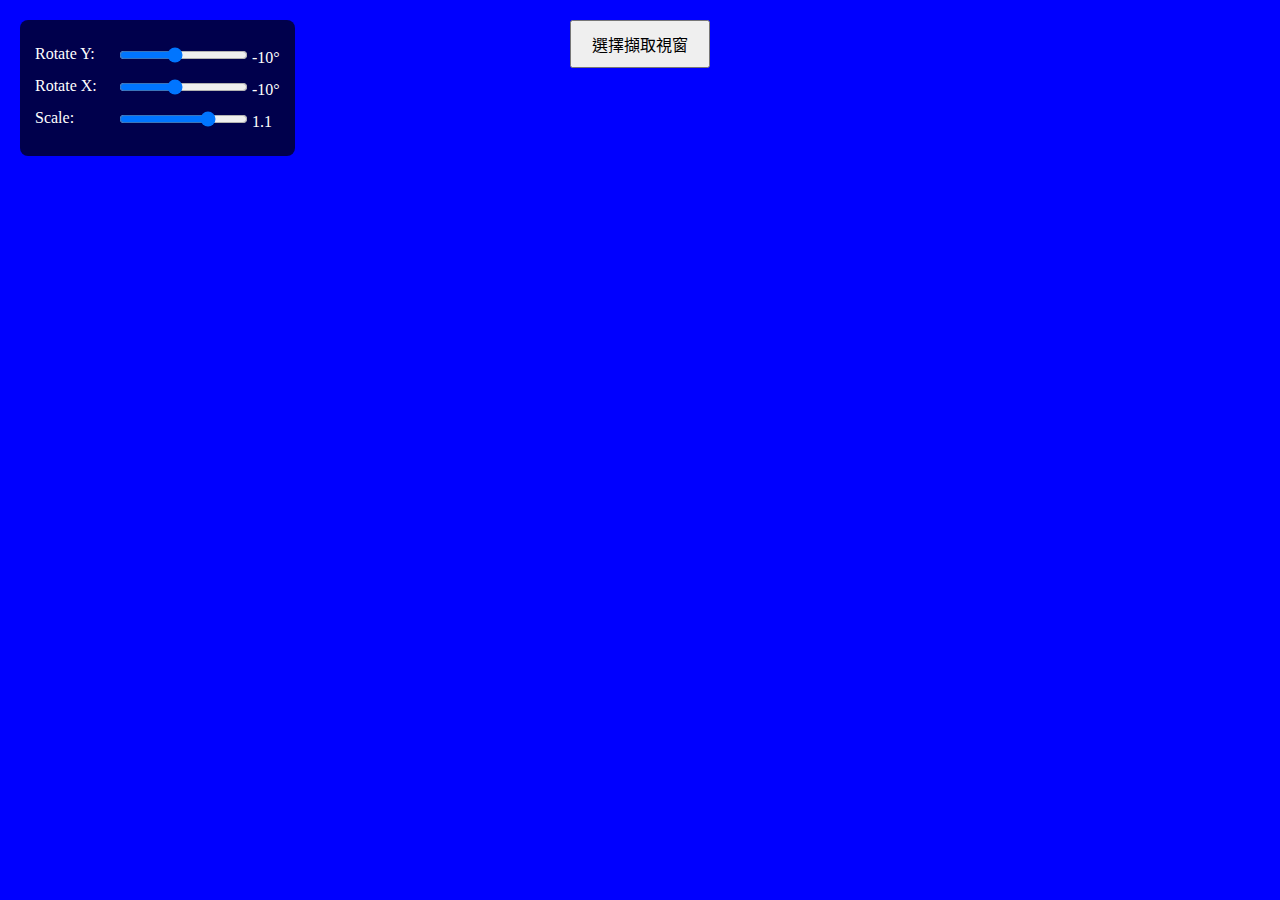
<file: windowdeformation/BWindowDeformation/Windowdeformation.html>
<!DOCTYPE html>
<html lang="zh-TW">
<head>
    <meta charset="UTF-8">
    <meta name="viewport" content="width=device-width, initial-scale=1.0">
    <title>OBS 視窗擷取 + 透視變形</title>
    <link rel="stylesheet" href="styles.css">
</head>
<body>
    <button id="startButton">選擇擷取視窗</button>
    <div class="controls">
        <div class="control-group">
            <label>Rotate Y:</label>
            <input type="range" id="rotateY" min="-70" max="70" value="-10">
            <span id="rotateYValue">-10°</span>
        </div>
        <div class="control-group">
            <label>Rotate X:</label>
            <input type="range" id="rotateX" min="-70" max="70" value="-10">
            <span id="rotateXValue">-10°</span>
        </div>
        <div class="control-group">
            <label>Scale:</label>
            <input type="range" id="scale" min="0.1" max="1.5" step="0.1" value="1.1">
            <span id="scaleValue">1.1</span>
        </div>
    </div>

    <div class="container">
        <div class="screen">
            <video id="screenVideo" autoplay></video>
        </div>
    </div>

    <script src="script.js"></script>
</body>
</html>
</file>
<file: windowdeformation/BWindowDeformation/styles.css>
* { margin: 0; padding: 0; overflow: hidden; }
body { 
    background: #0000ff; 
    display: flex; 
    justify-content: center; 
    align-items: center; 
    height: 100vh; 
}

/* 參數控制面板 */
.controls {
    position: absolute;
    top: 20px;
    left: 20px;
    background: rgba(0,0,0,0.7);
    padding: 15px;
    border-radius: 8px;
    color: white;
    z-index: 100;
}
.control-group {
    margin: 10px 0;
}
.control-group label {
    display: inline-block;
    width: 80px;
}

/* 主要容器 */
        .container {
            perspective: 300px;
            width: 100%;
            height: 100%;
            max-width: 800px;
            max-height: 800px;
            position: absolute;
            top: 50%;
            left: 50%;
            transform: translate(-50%, -50%);
 overflow: visible;
        }

.screen {
    width: 100%;
    height: 100%;
    background: #0000ff;
    transform-style: preserve-3d;
    box-shadow: 0 10px 20px rgba(0, 0, 0, 0.0);
}

video {
    width: 100%;
    height: 100%;
    object-fit: contain;
}

#startButton {
    position: absolute;
    top: 20px;
    left: 50%;
    transform: translateX(-50%);
    padding: 10px 20px;
    font-size: 16px;
    cursor: pointer;
    z-index: 10;
}
</file>
